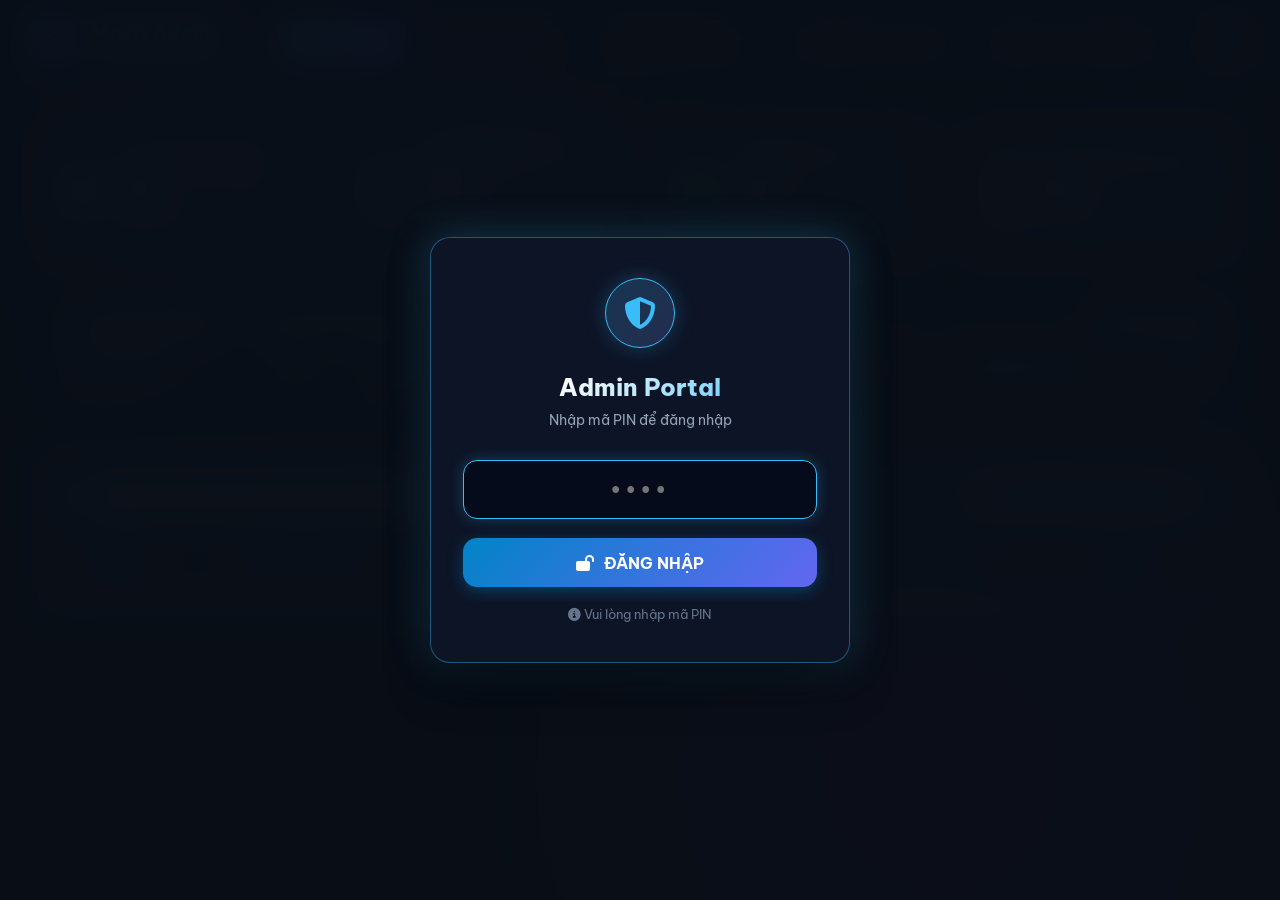
<file: admin.html>
<!DOCTYPE html>
<html lang="vi">

<head>
  <meta charset="UTF-8">
  <meta name="viewport" content="width=device-width, initial-scale=1.0, maximum-scale=5.0, viewport-fit=cover">
  <meta name="format-detection" content="telephone=no">
  <meta name="mobile-web-app-capable" content="yes">
  <meta name="apple-mobile-web-app-capable" content="yes">
  <meta name="apple-mobile-web-app-status-bar-style" content="black-translucent">
  <meta name="apple-mobile-web-app-title" content="Mavis Admin">
  <meta name="theme-color" content="#090E17">
  <title>Mavis chúc bạn ngủ ngon - Bảng Điều Khiển Quản Trị Sáng Lập (Founder Portal)</title>
  <meta name="description"
    content="Trung tâm quản lý cơ sở dữ liệu người dùng, khảo sát 5 trụ cột y khoa và giám sát an toàn AI cho Founder Mavis chúc bạn ngủ ngon. Bạn ngủ ngon, Mavis hạnh phúc.">

  <!-- Google Fonts: Be Vietnam Pro -->
  <link rel="preconnect" href="https://fonts.googleapis.com">
  <link rel="preconnect" href="https://fonts.gstatic.com" crossorigin>
  <link
    href="https://fonts.googleapis.com/css2?family=Be+Vietnam+Pro:ital,wght@0,300;0,400;0,500;0,600;0,700;0,800;0,900;1,400;1,600&display=swap"
    rel="stylesheet">

  <!-- FontAwesome Icons -->
  <link rel="stylesheet" href="https://cdnjs.cloudflare.com/ajax/libs/font-awesome/6.5.1/css/all.min.css">

  <style>
    :root {
      --bg-primary: #090E17;
      --bg-surface: #0F172A;
      --bg-card: rgba(30, 41, 59, 0.7);
      --bg-card-hover: rgba(51, 65, 85, 0.8);
      --border-color: rgba(148, 163, 184, 0.15);
      --border-accent: rgba(56, 189, 248, 0.4);
      --text-main: #F8FAFC;
      --text-muted: #94A3B8;
      --text-dim: #64748B;
      --primary: #38BDF8;
      --primary-glow: rgba(56, 189, 248, 0.25);
      --accent: #818CF8;
      --emerald: #34D399;
      --emerald-glow: rgba(52, 211, 153, 0.2);
      --amber: #FBBF24;
      --rose: #F43F5E;
      --purple: #A855F7;
      --radius-sm: 8px;
      --radius-md: 14px;
      --radius-lg: 20px;
      --font-main: 'Be Vietnam Pro', -apple-system, BlinkMacSystemFont, 'Segoe UI', Roboto, sans-serif;
      --safe-top: env(safe-area-inset-top, 0px);
      --safe-bottom: env(safe-area-inset-bottom, 0px);
      --safe-left: env(safe-area-inset-left, 0px);
      --safe-right: env(safe-area-inset-right, 0px);
    }

    html {
      -webkit-tap-highlight-color: transparent;
      -webkit-text-size-adjust: 100%;
      scroll-behavior: smooth;
    }

    * {
      box-sizing: border-box;
      margin: 0;
      padding: 0;
      font-family: var(--font-main);
    }

    body {
      background-color: var(--bg-primary);
      color: var(--text-main);
      min-height: 100vh;
      min-height: 100dvh;
      display: flex;
      flex-direction: column;
      overflow-x: hidden;
      position: relative;
      padding-left: var(--safe-left);
      padding-right: var(--safe-right);
    }

    /* Ambient Glow Background */
    .ambient-glow {
      position: fixed;
      border-radius: 50%;
      filter: blur(140px);
      pointer-events: none;
      z-index: 0;
      opacity: 0.35;
    }

    .glow-1 {
      top: -100px;
      left: 10%;
      width: 450px;
      height: 450px;
      background: radial-gradient(circle, #38BDF8, #6366F1);
    }

    .glow-2 {
      bottom: -150px;
      right: 5%;
      width: 550px;
      height: 550px;
      background: radial-gradient(circle, #8B5CF6, #EC4899);
    }

    /* PIN Lock Screen */
    #pin-lock-overlay {
      position: fixed;
      top: 0;
      left: 0;
      right: 0;
      bottom: 0;
      background: rgba(9, 14, 23, 0.94);
      backdrop-filter: blur(20px);
      display: flex;
      align-items: center;
      justify-content: center;
      z-index: 99999;
      padding: 1.5rem;
    }

    .pin-card {
      background: rgba(15, 23, 42, 0.85);
      border: 1px solid var(--border-accent);
      border-radius: var(--radius-lg);
      padding: 2.5rem 2rem;
      max-width: 420px;
      width: 100%;
      text-align: center;
      box-shadow: 0 25px 50px -12px rgba(0, 0, 0, 0.7), 0 0 40px var(--primary-glow);
      position: relative;
    }

    .pin-icon-wrap {
      width: 70px;
      height: 70px;
      border-radius: 50%;
      background: linear-gradient(135deg, rgba(56, 189, 248, 0.2), rgba(129, 140, 248, 0.2));
      border: 1px solid var(--primary);
      display: flex;
      align-items: center;
      justify-content: center;
      font-size: 2rem;
      color: var(--primary);
      margin: 0 auto 1.5rem auto;
      box-shadow: 0 0 20px var(--primary-glow);
    }

    .pin-title {
      font-size: 1.5rem;
      font-weight: 800;
      margin-bottom: 0.5rem;
      background: linear-gradient(135deg, #F8FAFC 30%, #38BDF8 100%);
      -webkit-background-clip: text;
      -webkit-text-fill-color: transparent;
    }

    .pin-desc {
      color: var(--text-muted);
      font-size: 0.9rem;
      line-height: 1.5;
      margin-bottom: 1.8rem;
    }

    .pin-input {
      width: 100%;
      padding: 1rem;
      font-size: 1.25rem;
      font-weight: 700;
      letter-spacing: 4px;
      text-align: center;
      background: rgba(2, 6, 23, 0.6);
      border: 1.5px solid var(--border-color);
      border-radius: var(--radius-md);
      color: var(--primary);
      outline: none;
      transition: all 0.25s ease;
      margin-bottom: 1.2rem;
    }

    .pin-input:focus {
      border-color: var(--primary);
      box-shadow: 0 0 15px var(--primary-glow);
    }

    .btn-unlock {
      width: 100%;
      padding: 0.9rem 1.5rem;
      font-size: 1rem;
      font-weight: 700;
      border: none;
      border-radius: var(--radius-md);
      background: linear-gradient(135deg, #0284C7, #6366F1);
      color: #fff;
      cursor: pointer;
      display: flex;
      align-items: center;
      justify-content: center;
      gap: 0.6rem;
      transition: all 0.25s ease;
      box-shadow: 0 4px 15px rgba(2, 132, 199, 0.4);
    }

    .btn-unlock:hover {
      transform: translateY(-2px);
      box-shadow: 0 8px 25px rgba(2, 132, 199, 0.6);
    }

    .pin-hint {
      margin-top: 1.2rem;
      font-size: 0.8rem;
      color: var(--text-dim);
    }

    /* Main Dashboard Layout */
    .dashboard-layout {
      position: relative;
      z-index: 1;
      display: flex;
      flex-direction: column;
      min-height: 100vh;
    }

    /* Navigation Bar */
    .admin-navbar {
      background: rgba(15, 23, 42, 0.8);
      backdrop-filter: blur(16px);
      border-bottom: 1px solid var(--border-color);
      padding: 1rem 2rem;
      display: flex;
      align-items: center;
      justify-content: space-between;
      gap: 1.5rem;
      position: sticky;
      top: 0;
      z-index: 1000;
    }

    .brand-section {
      display: flex;
      align-items: center;
      gap: 1rem;
    }

    .brand-logo-icon {
      width: 44px;
      height: 44px;
      border-radius: 12px;
      background: linear-gradient(135deg, #0284C7, #4F46E5);
      display: flex;
      align-items: center;
      justify-content: center;
      color: #fff;
      font-size: 1.3rem;
      box-shadow: 0 0 20px rgba(2, 132, 199, 0.4);
    }

    .brand-titles h1 {
      font-size: 1.2rem;
      font-weight: 800;
      display: flex;
      align-items: center;
      gap: 0.6rem;
    }

    .founder-badge {
      font-size: 0.72rem;
      padding: 0.2rem 0.55rem;
      border-radius: 6px;
      background: rgba(245, 158, 11, 0.15);
      border: 1px solid rgba(245, 158, 11, 0.4);
      color: #FBBF24;
      font-weight: 700;
      letter-spacing: 0.5px;
      text-transform: uppercase;
    }

    .brand-sub {
      font-size: 0.8rem;
      color: var(--text-muted);
    }

    .nav-center-tabs {
      display: flex;
      align-items: center;
      gap: 0.5rem;
      background: rgba(2, 6, 23, 0.5);
      padding: 0.35rem;
      border-radius: var(--radius-md);
      border: 1px solid var(--border-color);
    }

    .tab-nav-btn {
      padding: 0.6rem 1.1rem;
      font-size: 0.88rem;
      font-weight: 600;
      border: none;
      border-radius: var(--radius-sm);
      background: transparent;
      color: var(--text-muted);
      cursor: pointer;
      display: flex;
      align-items: center;
      gap: 0.5rem;
      transition: all 0.2s ease;
    }

    .tab-nav-btn:hover {
      color: var(--text-main);
      background: rgba(255, 255, 255, 0.05);
    }

    .tab-nav-btn.active {
      color: #fff;
      background: linear-gradient(135deg, #0284C7, #4F46E5);
      box-shadow: 0 2px 10px rgba(2, 132, 199, 0.3);
    }

    .nav-right-actions {
      display: flex;
      align-items: center;
      gap: 0.8rem;
    }

    .sync-status-indicator {
      display: flex;
      align-items: center;
      gap: 0.5rem;
      padding: 0.45rem 0.85rem;
      background: rgba(52, 211, 153, 0.1);
      border: 1px solid rgba(52, 211, 153, 0.3);
      border-radius: 20px;
      font-size: 0.78rem;
      font-weight: 600;
      color: #34D399;
    }

    .status-dot-pulse {
      width: 8px;
      height: 8px;
      border-radius: 50%;
      background: #34D399;
      box-shadow: 0 0 8px #34D399;
      animation: pulse-dot 2s infinite;
    }

    @keyframes pulse-dot {

      0%,
      100% {
        opacity: 1;
        transform: scale(1);
      }

      50% {
        opacity: 0.4;
        transform: scale(0.8);
      }
    }

    /* REALTIME NOTIFICATIONS & TOAST ALERTS */
    .realtime-toast-container {
      position: fixed;
      top: 1.25rem;
      right: 1.5rem;
      z-index: 99999;
      display: flex;
      flex-direction: column;
      gap: 0.75rem;
      pointer-events: none;
    }

    .realtime-toast {
      pointer-events: auto;
      display: flex;
      align-items: flex-start;
      gap: 0.85rem;
      padding: 0.85rem 1.15rem;
      background: rgba(15, 23, 42, 0.95);
      border: 1px solid rgba(56, 189, 248, 0.4);
      box-shadow: 0 12px 35px rgba(0, 0, 0, 0.6), 0 0 20px rgba(56, 189, 248, 0.25);
      backdrop-filter: blur(16px);
      border-radius: 12px;
      color: #fff;
      min-width: 320px;
      max-width: 420px;
      animation: slideInToast 0.35s cubic-bezier(0.16, 1, 0.3, 1);
      transition: all 0.3s ease;
    }

    .realtime-toast.register {
      border-color: rgba(16, 185, 129, 0.5);
      box-shadow: 0 12px 35px rgba(0, 0, 0, 0.6), 0 0 25px rgba(16, 185, 129, 0.25);
    }

    .realtime-toast.login {
      border-color: rgba(56, 189, 248, 0.5);
      box-shadow: 0 12px 35px rgba(0, 0, 0, 0.6), 0 0 25px rgba(56, 189, 248, 0.25);
    }

    .toast-icon-circle {
      width: 38px;
      height: 38px;
      border-radius: 10px;
      display: flex;
      align-items: center;
      justify-content: center;
      font-size: 1.05rem;
      flex-shrink: 0;
    }

    .realtime-toast.register .toast-icon-circle {
      background: rgba(16, 185, 129, 0.2);
      color: #34D399;
      border: 1px solid rgba(16, 185, 129, 0.4);
    }

    .realtime-toast.login .toast-icon-circle {
      background: rgba(56, 189, 248, 0.2);
      color: #38BDF8;
      border: 1px solid rgba(56, 189, 248, 0.4);
    }

    @keyframes slideInToast {
      from {
        transform: translateX(110%) scale(0.92);
        opacity: 0;
      }

      to {
        transform: translateX(0) scale(1);
        opacity: 1;
      }
    }

    @keyframes rowHighlightGlow {
      0% {
        background: rgba(56, 189, 248, 0.38);
      }

      60% {
        background: rgba(56, 189, 248, 0.18);
      }

      100% {
        background: transparent;
      }
    }

    .row-realtime-flash {
      animation: rowHighlightGlow 3.5s ease-out;
    }

    .log-realtime-flash {
      border-left: 3px solid #38BDF8 !important;
      background: rgba(56, 189, 248, 0.12) !important;
      animation: rowHighlightGlow 4s ease-out;
    }

    .btn-action-ghost {
      padding: 0.55rem 0.95rem;
      font-size: 0.82rem;
      font-weight: 600;
      border-radius: var(--radius-sm);
      border: 1px solid var(--border-color);
      background: rgba(30, 41, 59, 0.5);
      color: var(--text-main);
      cursor: pointer;
      display: flex;
      align-items: center;
      gap: 0.5rem;
      transition: all 0.2s;
    }

    .btn-action-ghost:hover {
      background: rgba(51, 65, 85, 0.8);
      border-color: var(--primary);
    }

    .btn-link-app {
      background: rgba(56, 189, 248, 0.15);
      border-color: rgba(56, 189, 248, 0.4);
      color: var(--primary);
      text-decoration: none;
    }

    .btn-link-app:hover {
      background: rgba(56, 189, 248, 0.25);
    }

    /* Content Area */
    .admin-main {
      flex: 1;
      padding: 2rem;
      max-width: 1440px;
      width: 100%;
      margin: 0 auto;
    }

    .tab-pane {
      display: none;
      animation: fadeIn 0.3s ease;
    }

    .tab-pane.active {
      display: block;
    }

    @keyframes fadeIn {
      from {
        opacity: 0;
        transform: translateY(6px);
      }

      to {
        opacity: 1;
        transform: translateY(0);
      }
    }

    /* Top Stats Grid */
    .kpi-grid {
      display: grid;
      grid-template-columns: repeat(auto-fit, minmax(230px, 1fr));
      gap: 1.25rem;
      margin-bottom: 2rem;
    }

    .kpi-card {
      background: var(--bg-card);
      backdrop-filter: blur(12px);
      border: 1px solid var(--border-color);
      border-radius: var(--radius-md);
      padding: 1.4rem;
      display: flex;
      align-items: center;
      gap: 1.2rem;
      transition: all 0.25s ease;
      position: relative;
      overflow: hidden;
    }

    .kpi-card:hover {
      border-color: var(--border-accent);
      transform: translateY(-3px);
      box-shadow: 0 10px 25px -5px rgba(0, 0, 0, 0.4);
    }

    .kpi-icon {
      width: 52px;
      height: 52px;
      border-radius: 12px;
      display: flex;
      align-items: center;
      justify-content: center;
      font-size: 1.5rem;
      flex-shrink: 0;
    }

    .kpi-icon.sky {
      background: rgba(56, 189, 248, 0.15);
      color: #38BDF8;
    }

    .kpi-icon.indigo {
      background: rgba(129, 140, 248, 0.15);
      color: #818CF8;
    }

    .kpi-icon.emerald {
      background: rgba(52, 211, 153, 0.15);
      color: #34D399;
    }

    .kpi-icon.amber {
      background: rgba(245, 158, 11, 0.15);
      color: #FBBF24;
    }

    .kpi-icon.rose {
      background: rgba(244, 63, 94, 0.15);
      color: #F43F5E;
    }

    .kpi-info h3 {
      font-size: 0.8rem;
      font-weight: 600;
      color: var(--text-muted);
      text-transform: uppercase;
      letter-spacing: 0.5px;
      margin-bottom: 0.35rem;
    }

    .kpi-number {
      font-size: 1.8rem;
      font-weight: 800;
      color: #fff;
      line-height: 1.1;
    }

    .kpi-sub {
      font-size: 0.75rem;
      color: var(--text-dim);
      margin-top: 0.3rem;
    }

    /* Section Cards */
    .section-box {
      background: var(--bg-card);
      backdrop-filter: blur(12px);
      border: 1px solid var(--border-color);
      border-radius: var(--radius-lg);
      padding: 1.75rem;
      margin-bottom: 2rem;
    }

    .section-header {
      display: flex;
      align-items: center;
      justify-content: space-between;
      margin-bottom: 1.5rem;
      flex-wrap: wrap;
      gap: 1rem;
    }

    .section-title {
      font-size: 1.25rem;
      font-weight: 700;
      display: flex;
      align-items: center;
      gap: 0.6rem;
    }

    .section-title i {
      color: var(--primary);
    }

    .section-actions {
      display: flex;
      align-items: center;
      gap: 0.75rem;
      flex-wrap: wrap;
    }

    /* Search and Filter Bar */
    .search-input-wrap {
      position: relative;
      min-width: 260px;
    }

    .search-input-wrap i {
      position: absolute;
      left: 1rem;
      top: 50%;
      transform: translateY(-50%);
      color: var(--text-dim);
      font-size: 0.85rem;
    }

    .search-input {
      width: 100%;
      padding: 0.6rem 1rem 0.6rem 2.5rem;
      background: rgba(2, 6, 23, 0.5);
      border: 1px solid var(--border-color);
      border-radius: var(--radius-sm);
      color: var(--text-main);
      font-size: 0.85rem;
      outline: none;
    }

    .search-input:focus {
      border-color: var(--primary);
    }

    /* Data Table */
    .table-responsive {
      overflow-x: auto;
      border-radius: var(--radius-sm);
      border: 1px solid var(--border-color);
    }

    .data-table {
      width: 100%;
      border-collapse: collapse;
      text-align: left;
      font-size: 0.88rem;
    }

    .data-table th {
      background: rgba(2, 6, 23, 0.6);
      padding: 0.9rem 1.1rem;
      font-weight: 700;
      color: var(--text-muted);
      border-bottom: 1px solid var(--border-color);
      white-space: nowrap;
    }

    .data-table td {
      padding: 1rem 1.1rem;
      border-bottom: 1px solid rgba(148, 163, 184, 0.08);
      vertical-align: middle;
    }

    .data-table tr:hover td {
      background: rgba(51, 65, 85, 0.3);
    }

    .user-cell {
      display: flex;
      align-items: center;
      gap: 0.85rem;
    }

    .user-avatar-mini {
      width: 40px;
      height: 40px;
      border-radius: 50%;
      background: linear-gradient(135deg, #0284C7, #6366F1);
      display: flex;
      align-items: center;
      justify-content: center;
      font-size: 1.2rem;
      flex-shrink: 0;
    }

    .user-name-text {
      font-weight: 700;
      color: #fff;
      display: block;
    }

    .user-sub-text {
      font-size: 0.78rem;
      color: var(--text-muted);
    }

    .badge-tag {
      display: inline-flex;
      align-items: center;
      gap: 0.35rem;
      padding: 0.25rem 0.6rem;
      border-radius: 6px;
      font-size: 0.75rem;
      font-weight: 600;
      white-space: nowrap;
    }

    .badge-sky {
      background: rgba(56, 189, 248, 0.15);
      color: #38BDF8;
    }

    .badge-emerald {
      background: rgba(52, 211, 153, 0.15);
      color: #34D399;
    }

    .badge-amber {
      background: rgba(245, 158, 11, 0.15);
      color: #FBBF24;
    }

    .badge-rose {
      background: rgba(244, 63, 94, 0.15);
      color: #F43F5E;
    }

    .badge-purple {
      background: rgba(168, 85, 247, 0.15);
      color: #C084FC;
    }

    /* Action buttons in table */
    .row-actions {
      display: flex;
      align-items: center;
      gap: 0.5rem;
    }

    .btn-row-action {
      width: 32px;
      height: 32px;
      border-radius: 6px;
      border: 1px solid var(--border-color);
      background: rgba(30, 41, 59, 0.6);
      color: var(--text-muted);
      cursor: pointer;
      display: flex;
      align-items: center;
      justify-content: center;
      font-size: 0.82rem;
      transition: all 0.2s;
    }

    .btn-row-action:hover {
      background: rgba(51, 65, 85, 0.9);
      color: #fff;
      border-color: var(--primary);
    }

    .btn-row-action.delete:hover {
      background: rgba(244, 63, 94, 0.2);
      border-color: var(--rose);
      color: var(--rose);
    }

    /* Diagnosis & Survey Custom Answers Card */
    .custom-answer-badge {
      background: rgba(245, 158, 11, 0.12);
      border: 1px solid rgba(245, 158, 11, 0.35);
      border-radius: 6px;
      padding: 0.4rem 0.65rem;
      font-size: 0.8rem;
      color: #FDE047;
      display: inline-block;
      margin: 0.2rem 0;
    }

    .diag-item-card {
      background: rgba(15, 23, 42, 0.5);
      border: 1px solid var(--border-color);
      border-radius: var(--radius-md);
      padding: 1.25rem;
      margin-bottom: 1rem;
      display: flex;
      flex-direction: column;
      gap: 0.8rem;
      transition: all 0.2s;
    }

    .diag-item-card:hover {
      border-color: var(--border-accent);
      background: rgba(30, 41, 59, 0.4);
    }

    .diag-card-top {
      display: flex;
      align-items: center;
      justify-content: space-between;
      flex-wrap: wrap;
      gap: 0.8rem;
    }

    .diag-score-circle {
      display: flex;
      align-items: center;
      gap: 0.6rem;
    }

    .score-circle {
      width: 44px;
      height: 44px;
      border-radius: 50%;
      display: flex;
      align-items: center;
      justify-content: center;
      font-weight: 800;
      font-size: 1rem;
    }

    .score-high {
      background: rgba(52, 211, 153, 0.2);
      color: #34D399;
      border: 2px solid #34D399;
    }

    .score-mid {
      background: rgba(245, 158, 11, 0.2);
      color: #FBBF24;
      border: 2px solid #FBBF24;
    }

    .score-low {
      background: rgba(244, 63, 94, 0.2);
      color: #F43F5E;
      border: 2px solid #F43F5E;
    }

    .pillars-pill-row {
      display: flex;
      align-items: center;
      gap: 0.5rem;
      flex-wrap: wrap;
      font-size: 0.8rem;
    }

    .pillar-tag {
      background: rgba(2, 6, 23, 0.6);
      padding: 0.3rem 0.6rem;
      border-radius: 6px;
      border: 1px solid var(--border-color);
    }

    /* Modal Styles */
    .admin-modal-overlay {
      position: fixed;
      top: 0;
      left: 0;
      right: 0;
      bottom: 0;
      background: rgba(2, 6, 23, 0.85);
      backdrop-filter: blur(12px);
      display: none;
      align-items: center;
      justify-content: center;
      z-index: 10000;
      padding: 1.5rem;
    }

    .admin-modal-overlay.active {
      display: flex;
    }

    .admin-modal-content {
      background: var(--bg-surface);
      border: 1px solid var(--border-accent);
      border-radius: var(--radius-lg);
      padding: 2rem;
      max-width: 650px;
      width: 100%;
      max-height: 90vh;
      overflow-y: auto;
      box-shadow: 0 25px 50px -12px rgba(0, 0, 0, 0.7);
    }

    .modal-header {
      display: flex;
      align-items: center;
      justify-content: space-between;
      margin-bottom: 1.5rem;
      border-bottom: 1px solid var(--border-color);
      padding-bottom: 1rem;
    }

    .modal-title {
      font-size: 1.25rem;
      font-weight: 700;
      color: #fff;
    }

    .btn-close-modal {
      background: transparent;
      border: none;
      color: var(--text-muted);
      font-size: 1.25rem;
      cursor: pointer;
    }

    .btn-close-modal:hover {
      color: #fff;
    }

    .form-group {
      margin-bottom: 1.2rem;
    }

    .form-label {
      display: block;
      font-size: 0.82rem;
      font-weight: 600;
      color: var(--text-muted);
      margin-bottom: 0.4rem;
    }

    .form-input,
    .form-select,
    .form-textarea {
      width: 100%;
      padding: 0.75rem 1rem;
      background: rgba(2, 6, 23, 0.6);
      border: 1px solid var(--border-color);
      border-radius: var(--radius-sm);
      color: #fff;
      font-size: 0.9rem;
      outline: none;
    }

    .form-input:focus,
    .form-select:focus,
    .form-textarea:focus {
      border-color: var(--primary);
    }

    .form-row-2 {
      display: grid;
      grid-template-columns: 1fr 1fr;
      gap: 1rem;
    }

    .modal-footer {
      display: flex;
      align-items: center;
      justify-content: flex-end;
      gap: 0.8rem;
      margin-top: 1.8rem;
      border-top: 1px solid var(--border-color);
      padding-top: 1.2rem;
    }

    .btn-submit-modal {
      padding: 0.75rem 1.4rem;
      background: linear-gradient(135deg, #0284C7, #4F46E5);
      border: none;
      border-radius: var(--radius-sm);
      color: #fff;
      font-weight: 700;
      cursor: pointer;
      display: flex;
      align-items: center;
      gap: 0.5rem;
    }

    .btn-cancel-modal {
      padding: 0.75rem 1.2rem;
      background: rgba(30, 41, 59, 0.6);
      border: 1px solid var(--border-color);
      border-radius: var(--radius-sm);
      color: var(--text-muted);
      cursor: pointer;
    }

    /* Guardrail Highlight in Logs */
    .log-item {
      display: flex;
      align-items: flex-start;
      gap: 1rem;
      padding: 1rem;
      border-bottom: 1px solid rgba(148, 163, 184, 0.08);
      font-size: 0.85rem;
    }

    .log-item.guardrail-alert {
      background: rgba(244, 63, 94, 0.08);
      border-left: 3px solid var(--rose);
      border-radius: 0 var(--radius-sm) var(--radius-sm) 0;
    }

    .log-icon-circle {
      width: 36px;
      height: 36px;
      border-radius: 8px;
      display: flex;
      align-items: center;
      justify-content: center;
      font-size: 1rem;
      flex-shrink: 0;
    }



    /* Compact System Health Bar */
    .system-health-bar {
      background: rgba(15, 23, 42, 0.7);
      border: 1px solid var(--border-color);
      border-radius: var(--radius-md);
      padding: 0.75rem 1.15rem;
      margin-bottom: 1.75rem;
      display: flex;
      flex-direction: column;
      gap: 0.65rem;
      backdrop-filter: blur(12px);
      box-shadow: 0 4px 15px -3px rgba(0, 0, 0, 0.25);
    }

    .health-bar-top {
      display: flex;
      align-items: center;
      justify-content: space-between;
      gap: 1rem;
      flex-wrap: wrap;
    }

    .health-top-left {
      display: flex;
      align-items: center;
      gap: 0.75rem;
      flex-wrap: wrap;
    }

    .health-bar-title {
      font-size: 0.88rem;
      font-weight: 700;
      color: #fff;
      display: flex;
      align-items: center;
      gap: 0.45rem;
      white-space: nowrap;
    }

    .system-status-indicator {
      display: inline-flex;
      align-items: center;
      gap: 0.45rem;
      padding: 0.2rem 0.65rem;
      border-radius: 9999px;
      font-size: 0.75rem;
      font-weight: 600;
      background: rgba(16, 185, 129, 0.12);
      border: 1px solid rgba(16, 185, 129, 0.3);
      color: #34D399;
      white-space: nowrap;
      transition: all 0.25s ease;
    }

    .system-status-indicator.degraded {
      background: rgba(245, 158, 11, 0.12);
      border-color: rgba(245, 158, 11, 0.3);
      color: #FBBF24;
    }

    .system-status-indicator.down {
      background: rgba(244, 63, 94, 0.12);
      border-color: rgba(244, 63, 94, 0.3);
      color: #F43F5E;
    }

    .pulse-dot {
      width: 7px;
      height: 7px;
      border-radius: 50%;
      background: #10B981;
      box-shadow: 0 0 0 0 rgba(16, 185, 129, 0.7);
      animation: pulseGreen 2s infinite;
      display: inline-block;
    }

    .system-status-indicator.degraded .pulse-dot {
      background: #F59E0B;
      box-shadow: 0 0 0 0 rgba(245, 158, 11, 0.7);
      animation: pulseAmber 2s infinite;
    }

    .system-status-indicator.down .pulse-dot {
      background: #F43F5E;
      box-shadow: 0 0 0 0 rgba(244, 63, 94, 0.7);
      animation: pulseRed 2s infinite;
    }

    @keyframes pulseGreen {
      0% {
        transform: scale(0.95);
        box-shadow: 0 0 0 0 rgba(16, 185, 129, 0.7);
      }

      70% {
        transform: scale(1);
        box-shadow: 0 0 0 6px rgba(16, 185, 129, 0);
      }

      100% {
        transform: scale(0.95);
        box-shadow: 0 0 0 0 rgba(16, 185, 129, 0);
      }
    }

    @keyframes pulseAmber {
      0% {
        transform: scale(0.95);
        box-shadow: 0 0 0 0 rgba(245, 158, 11, 0.7);
      }

      70% {
        transform: scale(1);
        box-shadow: 0 0 0 6px rgba(245, 158, 11, 0);
      }

      100% {
        transform: scale(0.95);
        box-shadow: 0 0 0 0 rgba(245, 158, 11, 0);
      }
    }

    @keyframes pulseRed {
      0% {
        transform: scale(0.95);
        box-shadow: 0 0 0 0 rgba(244, 63, 94, 0.7);
      }

      70% {
        transform: scale(1);
        box-shadow: 0 0 0 6px rgba(244, 63, 94, 0);
      }

      100% {
        transform: scale(0.95);
        box-shadow: 0 0 0 0 rgba(244, 63, 94, 0);
      }
    }

    /* Overall Speed Pill */
    .overall-speed-pill {
      display: inline-flex;
      align-items: center;
      gap: 0.45rem;
      background: rgba(245, 158, 11, 0.08);
      border: 1px solid rgba(245, 158, 11, 0.25);
      padding: 0.2rem 0.65rem;
      border-radius: 9999px;
      font-size: 0.75rem;
      color: #F8FAFC;
      white-space: nowrap;
    }

    .overall-speed-pill span {
      color: var(--text-muted);
    }

    .overall-speed-pill strong {
      color: #38BDF8;
      font-family: ui-monospace, SFMono-Regular, monospace;
    }

    .speed-quality-tag {
      font-size: 0.68rem;
      font-weight: 700;
      padding: 0.08rem 0.4rem;
      border-radius: 4px;
      letter-spacing: 0.3px;
    }

    .speed-quality-tag.fast {
      background: rgba(16, 185, 129, 0.2);
      color: #34D399;
    }

    .speed-quality-tag.good {
      background: rgba(56, 189, 248, 0.2);
      color: #38BDF8;
    }

    .speed-quality-tag.moderate {
      background: rgba(245, 158, 11, 0.2);
      color: #FBBF24;
    }

    .speed-quality-tag.slow {
      background: rgba(244, 63, 94, 0.2);
      color: #F43F5E;
    }

    /* 4-Column Detailed Speed Grid */
    .health-speed-grid {
      display: grid;
      grid-template-columns: repeat(auto-fit, minmax(220px, 1fr));
      gap: 0.65rem;
    }

    .health-perf-chip {
      background: rgba(2, 6, 23, 0.5);
      border: 1px solid rgba(148, 163, 184, 0.12);
      border-radius: var(--radius-sm);
      padding: 0.45rem 0.75rem;
      display: flex;
      flex-direction: column;
      gap: 0.25rem;
      transition: all 0.2s ease;
    }

    .health-perf-chip:hover {
      border-color: rgba(56, 189, 248, 0.3);
      background: rgba(15, 23, 42, 0.7);
    }

    .perf-chip-head {
      display: flex;
      align-items: center;
      justify-content: space-between;
      gap: 0.4rem;
      font-size: 0.78rem;
    }

    .chip-name {
      font-weight: 700;
      color: #F1F5F9;
      display: inline-flex;
      align-items: center;
      gap: 0.35rem;
    }

    .chip-status {
      display: inline-flex;
      align-items: center;
      gap: 0.3rem;
      font-size: 0.7rem;
      font-weight: 700;
      padding: 0.08rem 0.35rem;
      border-radius: 4px;
    }

    .chip-status.operational {
      background: rgba(16, 185, 129, 0.15);
      color: #34D399;
    }

    .chip-status.down {
      background: rgba(244, 63, 94, 0.15);
      color: #F43F5E;
    }

    .chip-meta {
      font-size: 0.72rem;
      color: var(--text-muted);
    }

    .chip-badge-guardrail {
      font-size: 0.66rem;
      font-weight: 600;
      background: rgba(244, 63, 94, 0.15);
      color: #F43F5E;
      padding: 0.08rem 0.35rem;
      border-radius: 4px;
      display: inline-flex;
      align-items: center;
      gap: 0.25rem;
    }

    .perf-chip-speed {
      display: flex;
      align-items: center;
      justify-content: space-between;
      font-size: 0.76rem;
      color: var(--text-muted);
      border-top: 1px solid rgba(148, 163, 184, 0.08);
      padding-top: 0.25rem;
      margin-top: 0.1rem;
    }

    .speed-metric-label {
      font-size: 0.73rem;
      color: var(--text-dim);
    }

    .speed-metric-val {
      font-family: ui-monospace, SFMono-Regular, monospace;
      font-size: 0.78rem;
      font-weight: 700;
    }

    .speed-metric-val.highlight-sky {
      color: #38BDF8;
    }

    .speed-metric-val.highlight-emerald {
      color: #34D399;
    }

    .speed-metric-val.highlight-purple {
      color: #C084FC;
    }

    .speed-metric-val.highlight-amber {
      color: #FBBF24;
    }

    .speed-subtext {
      color: var(--text-dim);
      font-size: 0.7rem;
    }

    .btn-health-refresh {
      display: inline-flex;
      align-items: center;
      gap: 0.4rem;
      padding: 0.32rem 0.75rem;
      border-radius: 6px;
      font-size: 0.78rem;
      font-weight: 600;
      background: rgba(30, 41, 59, 0.85);
      color: #E2E8F0;
      border: 1px solid var(--border-color);
      cursor: pointer;
      transition: all 0.2s;
    }

    .btn-health-refresh:hover {
      background: rgba(51, 65, 85, 0.95);
      color: #fff;
      border-color: var(--primary);
    }

    /* ======================================================== */
    /* COMPREHENSIVE RESPONSIVE ENGINE (iPhone, Android & Mobile) */
    /* ======================================================== */

    /* Touch & Tap Optimization */
    button, .tab-nav-btn, .btn-action-ghost, .btn-submit-modal, .btn-cancel-modal,
    .btn-unlock, .btn-row-action, .btn-health-refresh {
      touch-action: manipulation;
      user-select: none;
      -webkit-user-select: none;
    }

    button:active, .tab-nav-btn:active, .btn-action-ghost:active,
    .btn-submit-modal:active, .btn-unlock:active {
      transform: scale(0.97);
    }

    .table-scroll-hint {
      display: none;
    }

    .backup-cards-grid {
      display: grid;
      grid-template-columns: repeat(auto-fit, minmax(320px, 1fr));
      gap: 1.5rem;
    }

    .backup-card-box {
      background: rgba(2, 6, 23, 0.4);
      padding: 1.5rem;
      border-radius: var(--radius-md);
      border: 1px solid var(--border-color);
      display: flex;
      flex-direction: column;
      justify-content: space-between;
    }

    /* Tablet & Medium Screens (<= 992px) */
    @media (max-width: 992px) {
      .admin-navbar {
        padding: 0.85rem 1.25rem;
        gap: 1rem;
      }

      .admin-main {
        padding: 1.25rem;
      }

      .kpi-grid {
        grid-template-columns: repeat(2, 1fr);
        gap: 1rem;
      }
    }

    /* Mobile Phones & Compact Screens (<= 768px) */
    @media (max-width: 768px) {
      /* Safe-area awareness & layout */
      .dashboard-layout {
        min-height: 100dvh;
      }

      .admin-main {
        padding: 0.75rem;
        padding-bottom: max(2rem, var(--safe-bottom));
      }

      /* Native-like Mobile App Header */
      .admin-navbar {
        display: grid;
        grid-template-columns: 1fr auto;
        grid-template-rows: auto auto;
        gap: 0.65rem 0.5rem;
        padding: 0.65rem 0.85rem;
        padding-top: max(0.65rem, var(--safe-top));
        border-bottom: 1px solid var(--border-color);
        background: rgba(15, 23, 42, 0.94);
      }

      .brand-section {
        grid-column: 1 / 2;
        grid-row: 1 / 2;
        gap: 0.65rem;
        min-width: 0;
      }

      .brand-logo-icon {
        width: 36px;
        height: 36px;
        font-size: 1.1rem;
        border-radius: 10px;
        flex-shrink: 0;
      }

      .brand-titles h1 {
        font-size: 1.05rem;
        white-space: nowrap;
        overflow: hidden;
        text-overflow: ellipsis;
      }

      .brand-sub {
        font-size: 0.72rem;
        white-space: nowrap;
        overflow: hidden;
        text-overflow: ellipsis;
      }

      .nav-right-actions {
        grid-column: 2 / 3;
        grid-row: 1 / 2;
        align-self: center;
        justify-self: end;
      }

      .btn-action-ghost {
        padding: 0.45rem 0.75rem;
        min-height: 36px;
      }

      /* Horizontal Scrollable Category Pills Bar */
      .nav-center-tabs {
        grid-column: 1 / 3;
        grid-row: 2 / 3;
        display: flex;
        align-items: center;
        gap: 0.35rem;
        overflow-x: auto;
        white-space: nowrap;
        padding: 0.3rem 0.35rem;
        border-radius: 12px;
        background: rgba(2, 6, 23, 0.65);
        border: 1px solid var(--border-color);
        -webkit-overflow-scrolling: touch;
        scrollbar-width: none;
        -ms-overflow-style: none;
      }

      .nav-center-tabs::-webkit-scrollbar {
        display: none;
      }

      .tab-nav-btn {
        flex-shrink: 0;
        padding: 0.5rem 0.85rem;
        font-size: 0.82rem;
        min-height: 38px;
        border-radius: 8px;
      }

      /* KPI Cards - 2x2 Grid (Apple Health / Dashboard Widget Style) */
      .kpi-grid {
        grid-template-columns: repeat(2, 1fr);
        gap: 0.65rem;
        margin-bottom: 1.25rem;
      }

      .kpi-card {
        padding: 0.85rem;
        gap: 0.65rem;
        border-radius: var(--radius-md);
      }

      .kpi-icon {
        width: 38px;
        height: 38px;
        font-size: 1.15rem;
        border-radius: 10px;
        flex-shrink: 0;
      }

      .kpi-info h3 {
        font-size: 0.68rem;
        letter-spacing: 0.2px;
        margin-bottom: 0.2rem;
        line-height: 1.25;
      }

      .kpi-number {
        font-size: 1.35rem;
        font-weight: 800;
      }

      .kpi-sub {
        display: none; /* Hide subtitle for compact mobile dashboard */
      }

      /* System Health Bar */
      .system-health-bar {
        padding: 0.85rem;
        margin-bottom: 1.25rem;
        gap: 0.75rem;
        border-radius: var(--radius-md);
      }

      .health-bar-top {
        flex-direction: column;
        align-items: stretch;
        gap: 0.65rem;
      }

      .health-top-left {
        flex-direction: column;
        align-items: stretch;
        gap: 0.5rem;
        width: 100%;
      }

      .health-bar-title {
        font-size: 0.85rem;
      }

      .overall-speed-pill {
        width: 100%;
        justify-content: space-between;
        font-size: 0.72rem;
        padding: 0.35rem 0.65rem;
      }

      .btn-health-refresh {
        width: 100%;
        justify-content: center;
        padding: 0.6rem 1rem;
        min-height: 42px;
        font-size: 0.82rem;
      }

      .health-speed-grid {
        grid-template-columns: repeat(2, 1fr);
        gap: 0.5rem;
      }

      .health-perf-chip {
        padding: 0.45rem 0.6rem;
      }

      .chip-name {
        font-size: 0.72rem;
      }

      .chip-status, .chip-meta, .chip-badge-guardrail {
        font-size: 0.65rem;
      }

      .speed-metric-val {
        font-size: 0.75rem;
      }

      /* Section Box & Headers */
      .section-box {
        padding: 1rem 0.85rem;
        border-radius: var(--radius-md);
        margin-bottom: 1.25rem;
      }

      .section-header {
        flex-direction: column;
        align-items: stretch;
        gap: 0.75rem;
        margin-bottom: 1rem;
      }

      .section-title {
        font-size: 1.05rem;
      }

      .section-actions {
        width: 100%;
        flex-direction: column;
        align-items: stretch;
      }

      .section-actions .btn-submit-modal,
      .section-actions .btn-action-ghost,
      .section-actions .form-select {
        width: 100%;
        justify-content: center;
        min-height: 42px;
      }

      .search-input-wrap {
        min-width: 0;
        width: 100%;
      }

      /* Prevent iOS Safari auto-zoom on inputs */
      .search-input,
      .form-input,
      .form-select,
      .form-textarea {
        font-size: 16px !important;
        padding: 0.7rem 0.85rem;
      }

      .search-input {
        padding-left: 2.3rem !important;
      }

      /* Table Scroll Hints */
      .table-scroll-hint {
        display: flex;
        align-items: center;
        gap: 0.4rem;
        font-size: 0.72rem;
        color: var(--primary);
        background: rgba(56, 189, 248, 0.08);
        border: 1px dashed rgba(56, 189, 248, 0.25);
        border-radius: 6px;
        padding: 0.35rem 0.65rem;
        margin-bottom: 0.5rem;
      }

      /* Data Tables on Mobile */
      .table-responsive {
        border-radius: var(--radius-sm);
        -webkit-overflow-scrolling: touch;
      }

      .data-table th {
        padding: 0.65rem 0.75rem;
        font-size: 0.78rem;
      }

      .data-table td {
        padding: 0.75rem 0.75rem;
        font-size: 0.8rem;
      }

      .user-avatar-mini {
        width: 34px;
        height: 34px;
        font-size: 1rem;
      }

      .user-name-text {
        font-size: 0.85rem;
      }

      .user-sub-text {
        font-size: 0.7rem;
      }

      .badge-tag {
        font-size: 0.7rem;
        padding: 0.2rem 0.45rem;
      }

      .row-actions {
        gap: 0.4rem;
      }

      .btn-row-action {
        width: 38px;
        height: 38px;
        font-size: 0.9rem;
      }

      /* Diagnosis Cards */
      .diag-item-card {
        padding: 0.85rem;
        gap: 0.65rem;
      }

      .diag-card-top {
        flex-direction: column;
        align-items: flex-start;
        gap: 0.65rem;
      }

      .diag-score-circle {
        width: 100%;
      }

      .score-circle {
        width: 40px;
        height: 40px;
        font-size: 0.88rem;
      }

      .pillars-pill-row {
        width: 100%;
        gap: 0.35rem;
      }

      .pillar-tag {
        font-size: 0.72rem;
        padding: 0.25rem 0.45rem;
      }

      .custom-answer-badge {
        font-size: 0.75rem;
        padding: 0.3rem 0.5rem;
        word-break: break-word;
      }

      /* Realtime Log Stream */
      .log-item {
        padding: 0.75rem 0.5rem;
        gap: 0.65rem;
      }

      .log-icon-circle {
        width: 32px;
        height: 32px;
        font-size: 0.85rem;
      }

      .log-item strong {
        font-size: 0.82rem !important;
      }

      .log-item p {
        font-size: 0.78rem !important;
      }

      .log-user-meta-tags {
        gap: 0.3rem !important;
        font-size: 0.68rem !important;
      }

      .log-user-meta-tags span {
        padding: 2px 6px !important;
      }

      /* Backup Cards */
      .backup-cards-grid {
        grid-template-columns: 1fr;
        gap: 1rem;
      }

      .backup-card-box {
        padding: 1.15rem;
      }

      .backup-card-box button {
        width: 100%;
        justify-content: center;
        min-height: 44px;
      }

      /* Bottom-sheet User Modal on Mobile */
      .admin-modal-overlay {
        padding: 0.75rem;
        align-items: flex-end;
      }

      .admin-modal-content {
        padding: 1.25rem 1rem;
        max-height: 88dvh;
        border-radius: 20px 20px 12px 12px;
        width: 100%;
      }

      .modal-header {
        margin-bottom: 1rem;
        padding-bottom: 0.75rem;
      }

      .modal-title {
        font-size: 1.1rem;
      }

      .form-row-2 {
        grid-template-columns: 1fr;
        gap: 0.8rem;
      }

      .form-group {
        margin-bottom: 0.9rem;
      }

      .modal-footer {
        flex-direction: column-reverse;
        gap: 0.65rem;
        margin-top: 1.2rem;
        padding-top: 0.9rem;
      }

      .modal-footer button {
        width: 100%;
        justify-content: center;
        min-height: 44px;
      }

      /* Realtime Toast Notifications (iOS / Android banner style) */
      .realtime-toast-container {
        top: auto;
        bottom: max(1rem, var(--safe-bottom));
        left: 0.75rem;
        right: 0.75rem;
        width: auto;
        pointer-events: none;
      }

      .realtime-toast {
        min-width: unset;
        max-width: 100%;
        width: 100%;
        padding: 0.75rem 0.9rem;
        border-radius: 12px;
        animation: slideUpToast 0.35s cubic-bezier(0.16, 1, 0.3, 1);
      }

      @keyframes slideUpToast {
        from {
          transform: translateY(100%) scale(0.95);
          opacity: 0;
        }
        to {
          transform: translateY(0) scale(1);
          opacity: 1;
        }
      }
    }

    /* Small Phones (iPhone SE, Galaxy S compact, <= 480px) */
    @media (max-width: 480px) {
      .health-speed-grid {
        grid-template-columns: 1fr;
      }

      .pin-card {
        padding: 1.75rem 1.25rem;
        border-radius: var(--radius-md);
      }

      .pin-icon-wrap {
        width: 58px;
        height: 58px;
        font-size: 1.6rem;
        margin-bottom: 1rem;
      }

      .pin-title {
        font-size: 1.3rem;
      }

      .pin-desc {
        font-size: 0.82rem;
        margin-bottom: 1.25rem;
      }

      .pin-input {
        font-size: 1.35rem;
        padding: 0.85rem;
        letter-spacing: 6px;
        min-height: 48px;
      }

      .btn-unlock {
        min-height: 48px;
        font-size: 0.95rem;
      }
    }

    /* Extra Narrow Phones (<= 360px) */
    @media (max-width: 360px) {
      .kpi-grid {
        grid-template-columns: 1fr;
      }
    }
  </style>
</head>

<body>
  <!-- Ambient background lighting -->
  <div class="ambient-glow glow-1"></div>
  <div class="ambient-glow glow-2"></div>

  <!-- PIN LOCK OVERLAY (Security Check for Founder) -->
  <div id="pin-lock-overlay">
    <div class="pin-card">
      <div class="pin-icon-wrap">
        <i class="fa-solid fa-shield-halved"></i>
      </div>
      <h2 class="pin-title">Admin Portal</h2>
      <p class="pin-desc">
        Nhập mã PIN để đăng nhập
      </p>
      <form id="pin-login-form">
        <input type="password" id="admin-pin-input" class="pin-input" placeholder="••••" maxlength="8" autofocus
          autocomplete="off" inputmode="numeric" pattern="[0-9]*">
        <button type="submit" class="btn-unlock">
          <i class="fa-solid fa-lock-open"></i>
          <span>ĐĂNG NHẬP</span>
        </button>
      </form>
      <p class="pin-hint">
        <i class="fa-solid fa-circle-info"></i> Vui lòng nhập mã PIN
      </p>
    </div>
  </div>

  <!-- DASHBOARD MAIN LAYOUT -->
  <div class="dashboard-layout">

    <!-- Top Navigation Bar -->
    <header class="admin-navbar">
      <div class="brand-section">
        <div class="brand-logo-icon">
          <i class="fa-solid fa-moon"></i>
        </div>
        <div class="brand-titles">
          <h1>Mavis Admin</h1>
          <p class="brand-sub">Trang quản trị của Mavis</p>
        </div>
      </div>

      <!-- Navigation Tabs -->
      <nav class="nav-center-tabs">
        <button class="tab-nav-btn active" data-tab="tab-overview">
          <i class="fa-solid fa-chart-pie"></i>
          <span>Tổng Quan</span>
        </button>
        <button class="tab-nav-btn" data-tab="tab-users">
          <i class="fa-solid fa-users"></i>
          <span>Người Dùng (<span id="tab-user-count">0</span>)</span>
        </button>
        <button class="tab-nav-btn" data-tab="tab-diagnoses">
          <i class="fa-solid fa-notes-medical"></i>
          <span>Khảo Sát Y Khoa</span>
        </button>
        <button class="tab-nav-btn" data-tab="tab-logs">
          <i class="fa-solid fa-list-check"></i>
          <span>Nhật Ký & An Toàn AI</span>
        </button>
        <button class="tab-nav-btn" data-tab="tab-backup">
          <i class="fa-solid fa-cloud-arrow-down"></i>
          <span>Sao Lưu & Đồng Bộ</span>
        </button>
      </nav>

      <!-- Right Actions -->
      <div class="nav-right-actions">
        <button id="btn-lock-screen" class="btn-action-ghost" title="Khóa màn hình quản trị">
          <i class="fa-solid fa-lock"></i>
        </button>
      </div>
    </header>

    <!-- Content Workspace -->
    <main class="admin-main">

      <!-- ============================================ -->
      <!-- TAB 1: TỔNG QUAN (KPIs & Metrics) -->
      <!-- ============================================ -->
      <div id="tab-overview" class="tab-pane active">
        <!-- KPI Cards Grid -->
        <div class="kpi-grid">
          <div class="kpi-card">
            <div class="kpi-icon sky">
              <i class="fa-solid fa-users"></i>
            </div>
            <div class="kpi-info">
              <h3>Tổng Người Dùng</h3>
              <div class="kpi-number" id="kpi-total-users">0</div>
              <div class="kpi-sub">Đồng bộ Web & Mobile PWA</div>
            </div>
          </div>

          <div class="kpi-card">
            <div class="kpi-icon indigo">
              <i class="fa-solid fa-heart-pulse"></i>
            </div>
            <div class="kpi-info">
              <h3>Lượt Chẩn Đoán 5 Trụ Cột</h3>
              <div class="kpi-number" id="kpi-total-diags">0</div>
              <div class="kpi-sub">Đánh giá nhịp sinh học & giấc ngủ</div>
            </div>
          </div>

          <div class="kpi-card">
            <div class="kpi-icon emerald">
              <i class="fa-solid fa-brain"></i>
            </div>
            <div class="kpi-info">
              <h3>Phiên Chatbot AI Gemini</h3>
              <div class="kpi-number" id="kpi-total-chats">0</div>
              <div class="kpi-sub">Khoa học thần kinh & RAG</div>
            </div>
          </div>

          <div class="kpi-card">
            <div class="kpi-icon rose">
              <i class="fa-solid fa-shield-halved"></i>
            </div>
            <div class="kpi-info">
              <h3>AI Guardrail Bảo Vệ</h3>
              <div class="kpi-number" id="kpi-total-guardrails">0</div>
              <div class="kpi-sub">Lần chặn hỏi thuốc & TPCN</div>
            </div>
          </div>
        </div>

        <!-- Compact System Health & Performance Bar -->
        <div class="system-health-bar" id="section-system-health">
          <!-- Top Row: Title, Overall Status, Quick Latency Pill, Refresh Button -->
          <div class="health-bar-top">
            <div class="health-top-left">
              <span class="health-bar-title">
                <i class="fa-solid fa-heart-pulse" style="color: #10B981;"></i> Trạng Thái Hệ Thống
              </span>
              <span class="system-status-indicator" id="health-overall-badge">
                <span class="pulse-dot"></span>
                <span id="health-overall-text">Hệ Thống Ổn Định (100%)</span>
              </span>
              <div class="overall-speed-pill" id="overall-speed-badge">
                <i class="fa-solid fa-bolt" style="color: #FBBF24;"></i>
                <span>Tốc độ phản hồi API:</span>
                <strong id="health-api-latency">-- ms</strong>
                <span class="speed-quality-tag fast" id="speed-quality-badge">Tốt</span>
              </div>
            </div>

            <button class="btn-health-refresh" id="btn-refresh-all-data"
              title="Kiểm tra kết nối và cập nhật số liệu mới nhất">
              <i class="fa-solid fa-arrows-rotate"></i> <span>Kiểm Tra Tốc Độ</span>
            </button>
          </div>

          <!-- Bottom Row: 4 Detailed Performance & Status Chips -->
          <div class="health-speed-grid">
            <!-- 1. API Server -->
            <div class="health-perf-chip">
              <div class="perf-chip-head">
                <span class="chip-name"><i class="fa-solid fa-server" style="color: #38BDF8;"></i> Server Gateway</span>
                <span class="chip-status operational" id="status-server-pill"><span class="pulse-dot"></span>
                  Online</span>
              </div>
              <div class="perf-chip-speed">
                <span class="speed-metric-label">Độ trễ Ping:</span>
                <strong class="speed-metric-val highlight-sky" id="speed-server-ping">-- ms</strong>
                <span class="speed-subtext">(Port 8080)</span>
              </div>
            </div>

            <!-- 2. SQLite Database -->
            <div class="health-perf-chip">
              <div class="perf-chip-head">
                <span class="chip-name"><i class="fa-solid fa-database" style="color: #34D399;"></i> SQL Database</span>
                <span class="chip-meta" id="health-db-records">-- bản ghi</span>
              </div>
              <div class="perf-chip-speed">
                <span class="speed-metric-label">Tốc độ quét DB:</span>
                <strong class="speed-metric-val highlight-emerald" id="speed-db-query">-- ms</strong>
                <span class="speed-subtext">(<span id="health-db-size">-- KB</span>)</span>
              </div>
            </div>

            <!-- 3. Gemini AI Engine -->
            <div class="health-perf-chip">
              <div class="perf-chip-head">
                <span class="chip-name"><i class="fa-solid fa-brain" style="color: #C084FC;"></i> Gemini AI
                  Engine</span>
                <span class="chip-badge-guardrail" title="Chặn hỏi thuốc/TPCN"><i class="fa-solid fa-shield-halved"></i>
                  Guardrail</span>
              </div>
              <div class="perf-chip-speed">
                <span class="speed-metric-label">Tốc độ suy luận:</span>
                <strong class="speed-metric-val highlight-purple" id="speed-ai-latency">~1.1s</strong>
                <span class="speed-subtext" id="health-ai-count">(-- lượt)</span>
              </div>
            </div>

            <!-- 4. Web Sync Engine -->
            <div class="health-perf-chip">
              <div class="perf-chip-head">
                <span class="chip-name"><i class="fa-solid fa-cloud-arrow-up" style="color: #FBBF24;"></i> Đồng Bộ Web
                  Client</span>
                <span class="chip-val highlight-amber" id="health-net-status">Trực tuyến</span>
              </div>
              <div class="perf-chip-speed">
                <span class="speed-metric-label">Chu kỳ đồng bộ:</span>
                <strong class="speed-metric-val highlight-amber" id="speed-sync-latency">&lt; 10ms</strong>
                <span class="speed-subtext">(Realtime Hub)</span>
              </div>
            </div>
          </div>
        </div>

        <!-- Recent Registered Users Quick Preview -->
        <div class="section-box">
          <div class="section-header">
            <h2 class="section-title"><i class="fa-solid fa-user-clock"></i> Người Dùng Hoạt Động Gần Đây</h2>
            <button class="btn-action-ghost" id="btn-goto-users-tab">Xem Toàn Bộ Bảng Người Dùng &rarr;</button>
          </div>
          <div class="table-scroll-hint"><i class="fa-solid fa-arrows-left-right"></i> Vuốt sang ngang để xem đầy đủ cột thông tin</div>
          <div class="table-responsive">
            <table class="data-table">
              <thead>
                <tr>
                  <th>Người Dùng</th>
                  <th>Số Điện Thoại / Email</th>
                  <th>Nghề Nghiệp</th>
                  <th>Mục Tiêu Giờ Ngủ</th>
                  <th>Tình Trạng Sức Khỏe</th>
                  <th>Trạng Thái</th>
                </tr>
              </thead>
              <tbody id="overview-users-tbody">
                <!-- Dynamically populated -->
              </tbody>
            </table>
          </div>
        </div>
      </div>

      <!-- ============================================ -->
      <!-- TAB 2: QUẢN LÝ NGƯỜI DÙNG (Users Database) -->
      <!-- ============================================ -->
      <div id="tab-users" class="tab-pane">
        <div class="section-box">
          <div class="section-header">
            <div style="display: flex; align-items: center; gap: 1rem; flex-wrap: wrap;">
              <h2 class="section-title"><i class="fa-solid fa-database"></i> Cơ Sở Dữ Liệu Người Dùng</h2>
              <div class="search-input-wrap">
                <i class="fa-solid fa-magnifying-glass"></i>
                <input type="text" id="user-search-input" class="search-input"
                  placeholder="Tìm theo tên, SĐT, nghề nghiệp...">
              </div>
            </div>
            <div class="section-actions">
              <button class="btn-submit-modal" id="btn-open-create-user-modal">
                <i class="fa-solid fa-user-plus"></i>
                <span>Thêm Người Dùng Mới</span>
              </button>
            </div>
          </div>
          <div class="table-scroll-hint"><i class="fa-solid fa-arrows-left-right"></i> Vuốt sang ngang để xem đầy đủ cột thông tin</div>
          <div class="table-responsive">
            <table class="data-table" id="main-users-table">
              <thead>
                <tr>
                  <th>ID / Thành Viên</th>
                  <th>Liên Hệ (SĐT)</th>
                  <th>Tuổi / Giới Tính</th>
                  <th>Nghề Nghiệp</th>
                  <th>Giờ Ngủ Mục Tiêu</th>
                  <th>Tiền Sử & Bệnh Lý</th>
                  <th>Thời Gian Tạo</th>
                  <th style="text-align: right;">Hành Động</th>
                </tr>
              </thead>
              <tbody id="users-table-tbody">
                <!-- Populated via API -->
              </tbody>
            </table>
          </div>
        </div>
      </div>

      <!-- ============================================ -->
      <!-- TAB 3: DỮ LIỆU KHẢO SÁT & CÂU HỎI "KHÁC" -->
      <!-- ============================================ -->
      <div id="tab-diagnoses" class="tab-pane">
        <div class="section-box">
          <div class="section-header">
            <div>
              <h2 class="section-title"><i class="fa-solid fa-clipboard-question"></i> Hồ Sơ Khảo Sát 5 Trụ Cột Y Khoa
              </h2>
              <p style="font-size: 0.85rem; color: var(--text-muted); margin-top: 0.3rem;">
                Theo dõi kết quả chẩn đoán nhịp sinh học, điểm số giấc ngủ và <strong>đặc biệt là các câu trả lời do
                  người dùng tự điền ở mục "Khác"</strong>.
              </p>
            </div>
            <button class="btn-action-ghost" id="btn-refresh-diagnoses"><i class="fa-solid fa-arrows-rotate"></i> Làm
              mới</button>
          </div>

          <div id="diagnoses-list-container">
            <!-- Dynamic diagnoses cards populated here -->
          </div>
        </div>
      </div>

      <!-- ============================================ -->
      <!-- TAB 4: NHẬT KÝ & GIÁM SÁT AN TOÀN AI GUARDRAIL -->
      <!-- ============================================ -->
      <div id="tab-logs" class="tab-pane">
        <div class="section-box">
          <div class="section-header">
            <div>
              <h2 class="section-title"><i class="fa-solid fa-shield-virus"></i> Nhật Ký Hoạt Động & Giám Sát An Toàn AI
              </h2>
              <p style="font-size: 0.85rem; color: var(--text-muted); margin-top: 0.3rem;">
                Kiểm toán toàn bộ tương tác AI, đăng nhập hệ thống và các cảnh báo vi phạm chính sách y tế (hỏi
                thuốc/TPCN).
              </p>
            </div>
            <div class="section-actions">
              <select id="log-filter-select" class="form-select" style="width: auto; padding: 0.5rem 1rem;">
                <option value="ALL">Tất cả nhật ký</option>
                <option value="GUARDRAIL">Chỉ xem vi phạm AI Guardrail</option>
                <option value="AI_CHAT">Hỏi đáp AI Gemini</option>
                <option value="DIAGNOSIS">Chẩn đoán 5 trụ cột</option>
                <option value="AUTH">Đăng nhập & Tài khoản</option>
              </select>
            </div>
          </div>

          <div id="logs-stream-container">
            <!-- Populated via API -->
          </div>
        </div>
      </div>

      <!-- ============================================ -->
      <!-- TAB 5: SAO LƯU & XUẤT DỮ LIỆU -->
      <!-- ============================================ -->
      <div id="tab-backup" class="tab-pane">
        <div class="section-box">
          <div class="section-header">
            <h2 class="section-title"><i class="fa-solid fa-file-export"></i> Xuất & Khôi Phục Dữ Liệu Dành Cho Founder
            </h2>
          </div>

          <div class="backup-cards-grid">
            <!-- Export JSON -->
            <div class="backup-card-box">
              <div style="font-size: 2rem; color: var(--primary); margin-bottom: 0.8rem;"><i
                  class="fa-solid fa-file-code"></i></div>
              <h3 style="margin-bottom: 0.5rem;">Sao Lưu Database Đầy Đủ (JSON)</h3>
              <p style="font-size: 0.85rem; color: var(--text-muted); line-height: 1.5; margin-bottom: 1.2rem;">
                Tải xuống toàn bộ cơ sở dữ liệu gồm danh sách người dùng, các bài khảo sát, nhật ký sử dụng và cấu hình
                dưới định dạng JSON nguyên bản.
              </p>
              <button class="btn-submit-modal" id="btn-export-full-json">
                <i class="fa-solid fa-download"></i>
                <span>Tải Toàn Bộ Database (.json)</span>
              </button>
            </div>

            <!-- Export Users CSV -->
            <div class="backup-card-box">
              <div style="font-size: 2rem; color: #34D399; margin-bottom: 0.8rem;"><i class="fa-solid fa-file-csv"></i>
              </div>
              <h3 style="margin-bottom: 0.5rem;">Xuất Danh Sách Người Dùng (CSV / Excel)</h3>
              <p style="font-size: 0.85rem; color: var(--text-muted); line-height: 1.5; margin-bottom: 1.2rem;">
                Xuất danh sách khách hàng dưới dạng bảng CSV tương thích với Microsoft Excel, Google Sheets để làm báo
                cáo thống kê hoặc chăm sóc khách hàng.
              </p>
              <button class="btn-submit-modal" id="btn-export-users-csv"
                style="background: linear-gradient(135deg, #059669, #10B981);">
                <i class="fa-solid fa-file-excel"></i>
                <span>Xuất Bảng Người Dùng (.csv)</span>
              </button>
            </div>

            <!-- Restore / Seed DB -->
            <div class="backup-card-box">
              <div style="font-size: 2rem; color: var(--amber); margin-bottom: 0.8rem;"><i
                  class="fa-solid fa-rotate-left"></i></div>
              <h3 style="margin-bottom: 0.5rem;">Khôi Phục Database Mặc Định</h3>
              <p style="font-size: 0.85rem; color: var(--text-muted); line-height: 1.5; margin-bottom: 1.2rem;">
                Đặt lại cơ sở dữ liệu về bộ tài khoản mẫu ban đầu (Nguyễn Văn Hùng & Trần Thị Mai). Sử dụng khi muốn
                kiểm thử lại từ đầu.
              </p>
              <button class="btn-cancel-modal" id="btn-reset-database-seed"
                style="border-color: var(--amber); color: var(--amber);">
                <i class="fa-solid fa-triangle-exclamation"></i>
                <span>Khôi Phục Mẫu Ban Đầu</span>
              </button>
            </div>
          </div>
        </div>
      </div>

    </main>
  </div>

  <!-- MODAL: ADD / EDIT USER -->
  <div class="admin-modal-overlay" id="user-modal-overlay">
    <div class="admin-modal-content">
      <div class="modal-header">
        <h3 class="modal-title" id="user-modal-title">Thêm Người Dùng Mới</h3>
        <button class="btn-close-modal" id="btn-close-user-modal">&times;</button>
      </div>
      <form id="user-edit-form">
        <input type="hidden" id="user-form-id">
        <div class="form-row-2">
          <div class="form-group">
            <label class="form-label">Họ và Tên (*)</label>
            <input type="text" id="user-form-name" class="form-input" required placeholder="Ví dụ: Lê Minh Hoàng">
          </div>
          <div class="form-group">
            <label class="form-label">Số Điện Thoại (*)</label>
            <input type="text" id="user-form-phone" class="form-input" required placeholder="0988 888 888">
          </div>
        </div>

        <div class="form-row-2">
          <div class="form-group">
            <label class="form-label">Nghề Nghiệp / Vị Trí</label>
            <input type="text" id="user-form-role" class="form-input" placeholder="Kỹ sư phần mềm / Bác sĩ">
          </div>
          <div class="form-group">
            <label class="form-label">Tuổi & Giới Tính</label>
            <input type="text" id="user-form-age" class="form-input" placeholder="32 tuổi (Nam)">
          </div>
        </div>

        <div class="form-row-2">
          <div class="form-group">
            <label class="form-label">Giờ Đi Ngủ Mục Tiêu</label>
            <input type="time" id="user-form-bedtime" class="form-input" value="23:00">
          </div>
          <div class="form-group">
            <label class="form-label">Giờ Thức Dậy Dự Kiến</label>
            <input type="time" id="user-form-waketime" class="form-input" value="06:30">
          </div>
        </div>

        <div class="form-group">
          <label class="form-label">Mật Khẩu Đăng Nhập (Để trống nếu giữ nguyên mật khẩu cũ)</label>
          <input type="password" id="user-form-pwd" class="form-input" placeholder="Nhập mật khẩu mới nếu muốn đổi..." autocomplete="new-password">
        </div>

        <div class="form-group">
          <label class="form-label">Tiền Sử Bệnh / Tình Trạng Sức Khỏe (Cách nhau bằng dấu phẩy)</label>
          <input type="text" id="user-form-conditions" class="form-input"
            placeholder="Đau mỏi vai gáy, Mất ngủ sau 1h sáng, Ngồi nhiều máy tính">
        </div>

        <div class="form-group">
          <label class="form-label">Tiểu Sử / Ghi Chú Cá Nhân</label>
          <textarea id="user-form-bio" class="form-textarea" rows="2"
            placeholder="Mục tiêu cải thiện giấc ngủ sâu NREM..."></textarea>
        </div>

        <div class="modal-footer">
          <button type="button" class="btn-cancel-modal" id="btn-cancel-user-modal">Hủy</button>
          <button type="submit" class="btn-submit-modal"><i class="fa-solid fa-floppy-disk"></i> Lưu Người Dùng</button>
        </div>
      </form>
    </div>
  </div>

  <!-- SCRIPT ENGINE -->
  <script>
    // Founder Access Credentials
    const FOUNDER_PIN = '2004';
    const SESSION_KEY = 'sleepsync_founder_auth';

    // XSS Sanitizer for rendering untrusted user inputs
    function escapeHtml(str) {
      if (str === null || str === undefined) return '';
      return String(str)
        .replace(/&/g, '&amp;')
        .replace(/</g, '&lt;')
        .replace(/>/g, '&gt;')
        .replace(/"/g, '&quot;')
        .replace(/'/g, '&#39;');
    }

    // Secure Admin Fetch Wrapper with Auth Headers
    function getAdminKey() {
      return sessionStorage.getItem('sleepsync_founder_pin') || FOUNDER_PIN || '2004';
    }

    async function adminFetch(url, options = {}) {
      const opts = { ...options };
      opts.headers = {
        ...(opts.headers || {}),
        'X-Admin-Key': getAdminKey(),
        'X-Admin-Pin': getAdminKey()
      };
      return fetch(url, opts);
    }

    // State
    let adminDb = {
      users: [],
      diagnoses: [],
      serviceUsage: [],
      stats: {}
    };

    // DOM Elements
    const pinOverlay = document.getElementById('pin-lock-overlay');
    const pinForm = document.getElementById('pin-login-form');
    const pinInput = document.getElementById('admin-pin-input');
    const btnLockScreen = document.getElementById('btn-lock-screen');
    const tabBtns = document.querySelectorAll('.tab-nav-btn');
    const tabPanes = document.querySelectorAll('.tab-pane');

    // Init Auth
    function checkAuth() {
      const isAuthed = sessionStorage.getItem(SESSION_KEY) === 'true';
      if (isAuthed) {
        if (!sessionStorage.getItem('sleepsync_founder_pin')) {
          sessionStorage.setItem('sleepsync_founder_pin', FOUNDER_PIN);
        }
        pinOverlay.style.display = 'none';
        loadDashboardData();
      } else {
        pinOverlay.style.display = 'flex';
        pinInput.focus();
      }
    }

    pinForm.addEventListener('submit', (e) => {
      e.preventDefault();
      const entered = pinInput.value.trim();
      if (entered === FOUNDER_PIN) {
        sessionStorage.setItem(SESSION_KEY, 'true');
        sessionStorage.setItem('sleepsync_founder_pin', entered);
        pinOverlay.style.display = 'none';
        loadDashboardData();
      } else {
        alert('Mã PIN không chính xác! Vui lòng thử lại.');
        pinInput.value = '';
        pinInput.focus();
      }
    });

    btnLockScreen.addEventListener('click', () => {
      sessionStorage.removeItem(SESSION_KEY);
      sessionStorage.removeItem('sleepsync_founder_pin');
      pinInput.value = '';
      pinOverlay.style.display = 'flex';
    });

    // Tab Navigation
    tabBtns.forEach(btn => {
      btn.addEventListener('click', () => {
        const target = btn.dataset.tab;
        tabBtns.forEach(b => b.classList.remove('active'));
        tabPanes.forEach(p => p.classList.remove('active'));
        btn.classList.add('active');
        document.getElementById(target).classList.add('active');
      });
    });

    document.getElementById('btn-goto-users-tab').addEventListener('click', () => {
      document.querySelector('[data-tab="tab-users"]').click();
    });

    // Load Data from REST API with Admin Auth
    async function loadDashboardData(silent = false) {
      const t0 = performance.now();
      try {
        // Fetch stats & measure latency
        const resStats = await adminFetch('/api/stats');
        const latency = Math.round(performance.now() - t0);
        const dataStats = await resStats.json();
        if (dataStats.success) {
          adminDb.stats = dataStats.stats;
          renderKpis(dataStats.stats);
          renderSystemHealth(dataStats.stats, latency);
        } else {
          setSystemHealthDegraded('Dữ liệu máy chủ không hợp lệ');
        }

        // Fetch users
        const resUsers = await adminFetch('/api/users');
        const dataUsers = await resUsers.json();
        if (dataUsers.success) {
          adminDb.users = dataUsers.users || [];
          document.getElementById('tab-user-count').textContent = adminDb.users.length;
          if (!silent) {
            renderUsersTable(adminDb.users);
            renderOverviewUsers(adminDb.users);
          }
        }

        // Fetch diagnoses
        const resDiags = await adminFetch('/api/diagnoses');
        const dataDiags = await resDiags.json();
        if (dataDiags.success) {
          adminDb.diagnoses = dataDiags.diagnoses || [];
          if (!silent) {
            renderDiagnosesList(adminDb.diagnoses);
          }
        }

        // Fetch logs
        const resLogs = await adminFetch('/api/logs');
        const dataLogs = await resLogs.json();
        if (dataLogs.success) {
          adminDb.serviceUsage = dataLogs.logs || [];
          if (!silent) {
            renderLogs(adminDb.serviceUsage);
          }
        }

      } catch (err) {
        console.warn('[Founder Admin] API error, loading local fallback:', err);
        setSystemHealthDegraded('Mất kết nối máy chủ');
      }
    }

    // Render KPIs
    function renderKpis(stats) {
      document.getElementById('kpi-total-users').textContent = stats.totalUsers || adminDb.users.length;
      document.getElementById('kpi-total-diags').textContent = stats.totalDiagnoses || adminDb.diagnoses.length;
      document.getElementById('kpi-total-chats').textContent = stats.totalAiChats || 0;
      document.getElementById('kpi-total-guardrails').textContent = stats.totalGuardrailBlocks || 0;
    }

    // Render System Health Status & Detailed Processing Speeds
    function renderSystemHealth(stats, latency = null) {
      if (!stats) return;

      const numLatency = (latency !== null && latency >= 0) ? latency : 20;

      // 1. Overall Speed & Quality Badge
      const latencyEl = document.getElementById('health-api-latency');
      if (latencyEl) {
        latencyEl.textContent = `${numLatency} ms`;
      }
      const qualityBadge = document.getElementById('speed-quality-badge');
      if (qualityBadge) {
        if (numLatency < 150) {
          qualityBadge.className = 'speed-quality-tag fast';
          qualityBadge.textContent = 'Siêu Nhanh';
        } else if (numLatency < 500) {
          qualityBadge.className = 'speed-quality-tag good';
          qualityBadge.textContent = 'Mượt Mà';
        } else if (numLatency < 1200) {
          qualityBadge.className = 'speed-quality-tag moderate';
          qualityBadge.textContent = 'Bình Thường';
        } else {
          qualityBadge.className = 'speed-quality-tag slow';
          qualityBadge.textContent = 'Phản Hồi Chậm';
        }
      }

      // 2. Server Gateway Ping
      const serverPingEl = document.getElementById('speed-server-ping');
      if (serverPingEl) {
        serverPingEl.textContent = `${numLatency} ms`;
      }
      const serverPill = document.getElementById('status-server-pill');
      if (serverPill) {
        serverPill.className = 'chip-status operational';
        serverPill.innerHTML = '<span class="pulse-dot"></span> Online';
      }

      // 3. Database records, file size & SQL Query Speed
      const dbRecordsEl = document.getElementById('health-db-records');
      if (dbRecordsEl) {
        const total = stats.totalRecords || ((stats.totalUsers || 0) + (stats.totalDiagnoses || 0) + (stats.totalLogs || 0));
        dbRecordsEl.textContent = `${total.toLocaleString('vi-VN')} bản ghi`;
      }
      const dbSizeEl = document.getElementById('health-db-size');
      if (dbSizeEl && stats.dbFileSizeKb !== undefined) {
        dbSizeEl.textContent = `${stats.dbFileSizeKb} KB`;
      }
      const dbQueryEl = document.getElementById('speed-db-query');
      if (dbQueryEl) {
        const qTime = (stats.queryTimeMs !== undefined && stats.queryTimeMs !== null) ? stats.queryTimeMs : 1.8;
        dbQueryEl.textContent = `${qTime} ms`;
      }

      // 4. AI Sessions count & Inference Speed
      const aiCountEl = document.getElementById('health-ai-count');
      if (aiCountEl) {
        aiCountEl.textContent = `(${(stats.totalAiChats || 0).toLocaleString('vi-VN')} lượt)`;
      }
      const aiLatencyEl = document.getElementById('speed-ai-latency');
      if (aiLatencyEl) {
        aiLatencyEl.textContent = '~1.1s';
      }

      // 5. Network status & Sync Cycle
      const netStatusEl = document.getElementById('health-net-status');
      if (netStatusEl) {
        netStatusEl.textContent = navigator.onLine ? 'Trực tuyến' : 'Ngoại tuyến';
      }
      const syncLatencyEl = document.getElementById('speed-sync-latency');
      if (syncLatencyEl) {
        syncLatencyEl.textContent = navigator.onLine ? '< 10ms' : 'Mất mạng';
      }

      // 6. Overall Status Badge
      const overallText = document.getElementById('health-overall-text');
      const overallBadge = document.getElementById('health-overall-badge');
      if (overallText && overallBadge) {
        overallText.textContent = 'Hệ Thống Ổn Định (100%)';
        overallBadge.className = 'system-status-indicator';
      }
    }

    function setSystemHealthDegraded(errMsg = 'Mất kết nối máy chủ') {
      const overallText = document.getElementById('health-overall-text');
      const overallBadge = document.getElementById('health-overall-badge');
      if (overallText && overallBadge) {
        overallText.textContent = errMsg;
        overallBadge.className = 'system-status-indicator down';
      }
      const qualityBadge = document.getElementById('speed-quality-badge');
      if (qualityBadge) {
        qualityBadge.className = 'speed-quality-tag slow';
        qualityBadge.textContent = 'Mất Kết Nối';
      }
      const serverPill = document.getElementById('status-server-pill');
      if (serverPill) {
        serverPill.className = 'chip-status down';
        serverPill.innerHTML = '<span class="pulse-dot" style="background:#F43F5E;"></span> Offline';
      }
      const latencyEl = document.getElementById('health-api-latency');
      if (latencyEl) latencyEl.textContent = 'Timeout';
      const serverPingEl = document.getElementById('speed-server-ping');
      if (serverPingEl) serverPingEl.textContent = 'Mất mạng';
      const dbQueryEl = document.getElementById('speed-db-query');
      if (dbQueryEl) dbQueryEl.textContent = 'Không phản hồi';
    }

    // Render Overview Users
    function renderOverviewUsers(users, highlightUserId = null) {
      const tbody = document.getElementById('overview-users-tbody');
      tbody.innerHTML = users.slice(0, 5).map(u => `
        <tr class="${u.id === highlightUserId ? 'row-realtime-flash' : ''}">
          <td>
            <div class="user-cell">
              <div class="user-avatar-mini">${u.avatarType === 'woman_professional' ? '👩‍💼' : '👨‍💻'}</div>
              <div>
                <span class="user-name-text">${escapeHtml(u.fullName)}</span>
                <span class="user-sub-text">${escapeHtml(u.id)}</span>
              </div>
            </div>
          </td>
          <td>${escapeHtml(u.phone || 'Chưa cập nhật')}</td>
          <td>${escapeHtml(u.occupation || u.role || 'Thành viên')}</td>
          <td><span class="badge-tag badge-sky"><i class="fa-regular fa-clock"></i> ${escapeHtml(u.targetBedtime || '23:00')} - ${escapeHtml(u.wakeTime || '06:30')}</span></td>
          <td>
            ${(u.healthConditions || []).slice(0, 2).map(c => `<span class="badge-tag badge-amber">${escapeHtml(c)}</span>`).join(' ')}
          </td>
          <td><span class="badge-tag badge-emerald"><i class="fa-solid fa-check"></i> Hoạt động</span></td>
        </tr>
      `).join('');
    }

    // Render Users Table
    function renderUsersTable(users, highlightUserId = null) {
      const tbody = document.getElementById('users-table-tbody');
      if (!users || users.length === 0) {
        tbody.innerHTML = `<tr><td colspan="8" style="text-align: center; padding: 2rem; color: var(--text-dim);">Chưa có người dùng nào.</td></tr>`;
        return;
      }

      tbody.innerHTML = users.map(u => {
        const safeId = escapeHtml(u.id);
        const safeName = escapeHtml(u.fullName);
        const jsEscapedId = String(u.id).replace(/'/g, "\\'");
        const jsEscapedName = String(u.fullName || '').replace(/'/g, "\\'");

        return `
        <tr class="${u.id === highlightUserId ? 'row-realtime-flash' : ''}">
          <td>
            <div class="user-cell">
              <div class="user-avatar-mini">${u.avatarType === 'woman_professional' ? '👩‍💼' : '👨‍💻'}</div>
              <div>
                <span class="user-name-text">${safeName} ${u.verified ? '<i class="fa-solid fa-circle-check" style="color:#38BDF8;"></i>' : ''}</span>
                <span class="user-sub-text">${safeId}</span>
              </div>
            </div>
          </td>
          <td>${escapeHtml(u.phone || '—')}</td>
          <td>${escapeHtml(u.age || '—')}</td>
          <td>${escapeHtml(u.occupation || u.role || '—')}</td>
          <td><span class="badge-tag badge-sky">${escapeHtml(u.targetBedtime || '23:00')} &rarr; ${escapeHtml(u.wakeTime || '06:30')}</span></td>
          <td>
            <div style="display: flex; flex-wrap: wrap; gap: 0.3rem;">
              ${(u.healthConditions || []).map(c => `<span class="badge-tag badge-amber">${escapeHtml(c)}</span>`).join('')}
            </div>
          </td>
          <td style="font-size: 0.78rem; color: var(--text-dim);">${formatDateTime(u.createdAt)}</td>
          <td style="text-align: right;">
            <div class="row-actions" style="justify-content: flex-end;">
              <button class="btn-row-action" title="Chỉnh sửa" onclick="openEditUserModal('${jsEscapedId}')">
                <i class="fa-solid fa-pen"></i>
              </button>
              <button class="btn-row-action delete" title="Xóa người dùng" onclick="deleteUser('${jsEscapedId}', '${jsEscapedName}')">
                <i class="fa-solid fa-trash-can"></i>
              </button>
            </div>
          </td>
        </tr>
      `;
      }).join('');
    }

    // Search Users Filter
    document.getElementById('user-search-input').addEventListener('input', (e) => {
      const term = e.target.value.toLowerCase().trim();
      const filtered = adminDb.users.filter(u =>
        (u.fullName && u.fullName.toLowerCase().includes(term)) ||
        (u.phone && u.phone.toLowerCase().includes(term)) ||
        (u.occupation && u.occupation.toLowerCase().includes(term)) ||
        (u.id && u.id.toLowerCase().includes(term))
      );
      renderUsersTable(filtered);
    });

    // Render Diagnoses List (Highlighting Custom Answers from "Khác")
    function renderDiagnosesList(diagnoses) {
      const container = document.getElementById('diagnoses-list-container');
      if (!diagnoses || diagnoses.length === 0) {
        container.innerHTML = `
          <div style="text-align: center; padding: 3rem; color: var(--text-dim);">
            <i class="fa-solid fa-file-waveform" style="font-size: 2.5rem; margin-bottom: 0.8rem; opacity: 0.4; display: block;"></i>
            Chưa có bài khảo sát nào được gửi lên server. Hãy thực hiện khảo sát trên Web hoặc Mobile App!
          </div>
        `;
        return;
      }

      container.innerHTML = diagnoses.map(d => {
        const score = d.score || 70;
        const scoreClass = score >= 75 ? 'score-high' : (score >= 50 ? 'score-mid' : 'score-low');
        const customAnswers = d.customAnswers || {};
        const customEntries = Object.entries(customAnswers).filter(([_, v]) => v && String(v).trim().length > 0);

        return `
          <div class="diag-item-card">
            <div class="diag-card-top">
              <div class="diag-score-circle">
                <div class="score-circle ${scoreClass}">${score}%</div>
                <div>
                  <h4 style="color: #fff; font-size: 1rem;">Khảo sát từ User: <strong>${escapeHtml(d.userName || d.userId || 'Người dùng')}</strong></h4>
                  <span style="font-size: 0.78rem; color: var(--text-dim);"><i class="fa-regular fa-clock"></i> ${formatDateTime(d.timestamp)} • Thiết bị: ${escapeHtml(d.device || 'Đồng bộ Cloud')}</span>
                </div>
              </div>
              <div class="pillars-pill-row">
                <span class="pillar-tag">🧠 Tâm lý: <strong>${d.pillars ? d.pillars.p1_stress : 30}/100</strong></span>
                <span class="pillar-tag">🏠 Môi trường: <strong>${d.pillars ? d.pillars.p2_env : 20}/100</strong></span>
                <span class="pillar-tag">☕ Lối sống: <strong>${d.pillars ? d.pillars.p3_lifestyle : 20}/100</strong></span>
                <span class="pillar-tag">🧬 Sinh lý: <strong>${d.pillars ? d.pillars.p4_physio : 15}/100</strong></span>
                <span class="pillar-tag">🩺 Bệnh lý: <strong>${d.pillars ? d.pillars.p5_health : 10}/100</strong></span>
              </div>
            </div>

            <!-- Custom answers typed by users in "Khác" -->
            ${customEntries.length > 0 ? `
              <div style="background: rgba(245, 158, 11, 0.08); border: 1px dashed rgba(245, 158, 11, 0.3); border-radius: 8px; padding: 0.8rem 1rem;">
                <div style="font-size: 0.82rem; font-weight: 700; color: #FBBF24; margin-bottom: 0.4rem;">
                  <i class="fa-solid fa-pen-fancy"></i> Ý KIẾN TỰ ĐIỀN TỪ MỤC "KHÁC" CỦA NGƯỜI DÙNG:
                </div>
                ${customEntries.map(([k, val]) => `
                  <div class="custom-answer-badge">
                    <strong>${escapeHtml(k)}:</strong> "${escapeHtml(val)}"
                  </div>
                `).join(' ')}
              </div>
            ` : '<div style="font-size: 0.8rem; color: var(--text-dim);"><em>Người dùng chọn các phương án có sẵn (Không có nội dung tự điền bổ sung).</em></div>'}

            <div style="font-size: 0.85rem; color: var(--text-muted); line-height: 1.4;">
              ${escapeHtml(d.summary || 'Đã hoàn tất phân tích nhịp sinh học và tạo lịch vi-hành động.')}
            </div>
          </div>
        `;
      }).join('');
    }

    // Render Logs Stream
    function renderLogs(logs, highlightLogId = null) {
      const container = document.getElementById('logs-stream-container');
      const filter = document.getElementById('log-filter-select').value;

      let filtered = logs;
      if (filter === 'GUARDRAIL') {
        filtered = logs.filter(l => (l.serviceType || '').includes('GUARDRAIL'));
      } else if (filter === 'AI_CHAT') {
        filtered = logs.filter(l => (l.serviceType || '').includes('AI_CHAT'));
      } else if (filter === 'DIAGNOSIS') {
        filtered = logs.filter(l => (l.serviceType || '').includes('DIAGNOSIS'));
      } else if (filter === 'AUTH') {
        filtered = logs.filter(l => (l.serviceType || '').includes('AUTH'));
      }

      if (!filtered || filtered.length === 0) {
        container.innerHTML = `<div style="text-align: center; padding: 2rem; color: var(--text-dim);">Không có bản ghi nhật ký phù hợp với bộ lọc.</div>`;
        return;
      }

      container.innerHTML = filtered.map(l => {
        const isGuardrail = (l.serviceType || '').includes('GUARDRAIL');
        const isHighlight = highlightLogId && (l.id === highlightLogId || l.timestamp === highlightLogId);
        const iconColor = isGuardrail ? '#F43F5E' : '#38BDF8';
        const bgIcon = isGuardrail ? 'rgba(244, 63, 94, 0.2)' : 'rgba(56, 189, 248, 0.15)';

        // Trích xuất chi tiết IP, Mac, Thiết bị, Trình duyệt
        let meta = {};
        if (typeof l.metadata === 'object' && l.metadata) {
          meta = l.metadata;
        } else if (typeof l.metadata === 'string') {
          try { meta = JSON.parse(l.metadata); } catch (e) { }
        }

        const ip = meta.ip || l.ip || (l.device && l.device.includes('Localhost') ? '127.0.0.1 (Localhost)' : '127.0.0.1');
        let mac = meta.mac || l.mac;
        if (!mac) {
          const seed = (l.userName || l.userId || 'DEV') + (l.id || '');
          let h = 0;
          for (let i = 0; i < seed.length; i++) h = ((h << 5) - h) + seed.charCodeAt(i) | 0;
          const hex = Math.abs(h).toString(16).padStart(8, '0').toUpperCase();
          mac = `DEV-${hex.slice(0, 2)}:${hex.slice(2, 4)}:${hex.slice(4, 6)}:${hex.slice(6, 8)}`;
        }
        const browser = meta.browser || (l.device && l.device.includes('Chrome') ? 'Google Chrome' : (l.device && l.device.includes('Safari') ? 'Apple Safari' : (l.device && l.device.includes('Edge') ? 'Microsoft Edge' : 'Trình duyệt Web')));
        const os = meta.os || (l.device && l.device.includes('iOS') ? 'iOS' : (l.device && l.device.includes('Android') ? 'Android' : (l.device && l.device.includes('Windows') ? 'Windows 10/11' : '')));
        const deviceType = meta.deviceType || (l.device && (l.device.includes('Mobile') || l.device.includes('PWA') || l.device.includes('Điện thoại')) ? 'Điện thoại di động' : 'Máy tính (PC/Laptop)');

        return `
          <div class="log-item ${isGuardrail ? 'guardrail-alert' : ''} ${isHighlight ? 'log-realtime-flash' : ''}">
            <div class="log-icon-circle" style="background: ${bgIcon}; color: ${iconColor};">
              <i class="${isGuardrail ? 'fa-solid fa-triangle-exclamation' : (l.icon || 'fa-solid fa-bell')}"></i>
            </div>
            <div style="flex: 1; min-width: 0;">
              <div style="display: flex; align-items: center; justify-content: space-between; gap: 0.5rem; margin-bottom: 0.25rem;">
                <strong style="color: ${isGuardrail ? '#FDA4AF' : '#fff'}; font-size: 0.9rem;">
                  ${isHighlight ? '<span style="color:#38BDF8; font-size:0.75rem; margin-right:4px;">● MỚI</span>' : ''}
                  ${escapeHtml(l.title || 'Nhật ký dịch vụ')}
                </strong>
                <span style="font-size: 0.75rem; color: var(--text-dim);"><i class="fa-regular fa-clock" style="margin-right: 3px;"></i>${formatDateTime(l.timestamp)}</span>
              </div>
              <p style="color: var(--text-muted); font-size: 0.85rem; line-height: 1.4; margin-bottom: 0.5rem;">${escapeHtml(l.detail || '')}</p>
              
              <!-- Chi tiết thông tin User: Tên, IP, Mac/Hardware ID, Thiết bị, Trình duyệt -->
              <div class="log-user-meta-tags" style="display: flex; flex-wrap: wrap; gap: 0.45rem; font-size: 0.75rem; align-items: center;">
                <span style="color: #F8FAFC; background: rgba(255, 255, 255, 0.07); padding: 3px 8px; border-radius: 6px;">
                  <i class="fa-solid fa-user" style="color: #38BDF8; margin-right: 4px;"></i><strong>${escapeHtml(l.userName || l.userId || 'Khách')}</strong>
                </span>
                <span style="color: #38BDF8; background: rgba(56, 189, 248, 0.12); border: 1px solid rgba(56, 189, 248, 0.3); padding: 3px 8px; border-radius: 6px;" title="Địa chỉ IP mạng của người dùng">
                  <i class="fa-solid fa-network-wired" style="margin-right: 4px;"></i>IP: <strong>${escapeHtml(ip)}</strong>
                </span>
                <span style="color: #C084FC; background: rgba(168, 85, 247, 0.12); border: 1px solid rgba(168, 85, 247, 0.3); padding: 3px 8px; border-radius: 6px;" title="Mã định danh phần cứng thiết bị (Virtual MAC / Device ID)">
                  <i class="fa-solid fa-fingerprint" style="margin-right: 4px;"></i>Mac: <strong>${escapeHtml(mac)}</strong>
                </span>
                <span style="color: #34D399; background: rgba(52, 211, 153, 0.12); border: 1px solid rgba(52, 211, 153, 0.3); padding: 3px 8px; border-radius: 6px;" title="Thiết bị và hệ điều hành">
                  <i class="fa-solid fa-mobile-screen" style="margin-right: 4px;"></i>Thiết bị: <strong>${escapeHtml(deviceType)}${os ? ' (' + escapeHtml(os) + ')' : ''}</strong>
                </span>
                <span style="color: #FBBF24; background: rgba(251, 191, 36, 0.12); border: 1px solid rgba(251, 191, 36, 0.3); padding: 3px 8px; border-radius: 6px;" title="Trình duyệt đang sử dụng">
                  <i class="fa-brands fa-chrome" style="margin-right: 4px;"></i>Trình duyệt: <strong>${escapeHtml(browser)}</strong>
                </span>
              </div>
            </div>
          </div>
        `;
      }).join('');
    }

    document.getElementById('log-filter-select').addEventListener('change', () => {
      renderLogs(adminDb.serviceUsage);
    });

    // Date formatting helper
    function formatDateTime(iso) {
      if (!iso) return '—';
      const d = new Date(iso);
      if (isNaN(d.getTime())) return iso;
      return d.toLocaleString('vi-VN', {
        hour: '2-digit', minute: '2-digit',
        day: '2-digit', month: '2-digit', year: 'numeric'
      });
    }

    // Refresh All Data & Check System Health button
    document.getElementById('btn-refresh-all-data').addEventListener('click', async () => {
      const btn = document.getElementById('btn-refresh-all-data');
      if (btn) {
        btn.disabled = true;
        const oldHtml = btn.innerHTML;
        btn.innerHTML = '<i class="fa-solid fa-spinner fa-spin"></i> Đang Đo Tốc Độ...';
        try {
          await loadDashboardData();
        } finally {
          setTimeout(() => {
            btn.disabled = false;
            btn.innerHTML = oldHtml;
          }, 350);
        }
      }
    });
    document.getElementById('btn-refresh-diagnoses').addEventListener('click', () => {
      loadDashboardData();
    });

    // ============================================
    // USER MODAL LOGIC (ADD / EDIT / DELETE)
    // ============================================
    const userModal = document.getElementById('user-modal-overlay');
    const userForm = document.getElementById('user-edit-form');
    const userModalTitle = document.getElementById('user-modal-title');

    document.getElementById('btn-open-create-user-modal').addEventListener('click', () => {
      userForm.reset();
      document.getElementById('user-form-id').value = '';
      userModalTitle.textContent = 'Thêm Người Dùng Mới';
      userModal.classList.add('active');
    });

    document.getElementById('btn-close-user-modal').addEventListener('click', () => userModal.classList.remove('active'));
    document.getElementById('btn-cancel-user-modal').addEventListener('click', () => userModal.classList.remove('active'));

    window.openEditUserModal = function (id) {
      const user = adminDb.users.find(u => u.id === id);
      if (!user) return;

      document.getElementById('user-form-id').value = user.id;
      document.getElementById('user-form-name').value = user.fullName || '';
      document.getElementById('user-form-phone').value = user.phone || '';
      // Bảo mật: Không bao giờ hiển thị hash hoặc mật khẩu cũ trên giao diện
      document.getElementById('user-form-pwd').value = '';
      document.getElementById('user-form-role').value = user.occupation || user.role || '';
      document.getElementById('user-form-age').value = user.age || '';
      document.getElementById('user-form-bedtime').value = user.targetBedtime || '23:00';
      document.getElementById('user-form-waketime').value = user.wakeTime || '06:30';
      document.getElementById('user-form-conditions').value = (user.healthConditions || []).join(', ');
      document.getElementById('user-form-bio').value = user.bio || '';

      userModalTitle.textContent = `Chỉnh Sửa Người Dùng: ${user.fullName}`;
      userModal.classList.add('active');
    };

    userForm.addEventListener('submit', async (e) => {
      e.preventDefault();
      const id = document.getElementById('user-form-id').value.trim();
      const fullName = document.getElementById('user-form-name').value.trim();
      const phone = document.getElementById('user-form-phone').value.trim();
      const enteredPassword = document.getElementById('user-form-pwd').value.trim();
      const role = document.getElementById('user-form-role').value.trim();
      const age = document.getElementById('user-form-age').value.trim();
      const targetBedtime = document.getElementById('user-form-bedtime').value;
      const wakeTime = document.getElementById('user-form-waketime').value;
      const condStr = document.getElementById('user-form-conditions').value.trim();
      const bio = document.getElementById('user-form-bio').value.trim();

      const conditions = condStr ? condStr.split(',').map(s => s.trim()).filter(Boolean) : ['Sức khỏe ổn định'];

      const payload = {
        id: id || undefined,
        fullName,
        phone,
        role: role || 'Thành viên SleepSync',
        occupation: role || 'Thành viên SleepSync',
        age: age || '30 tuổi',
        targetBedtime: targetBedtime || '23:00',
        wakeTime: wakeTime || '06:30',
        healthConditions: conditions,
        bio: bio || 'Mục tiêu cải thiện chất lượng giấc ngủ'
      };

      // Chỉ cập nhật mật khẩu nếu quản trị viên nhập mật khẩu mới
      if (enteredPassword) {
        payload.password = enteredPassword;
      } else if (!id) {
        payload.password = '123456';
      }

      try {
        const res = await adminFetch('/api/users', {
          method: 'POST',
          headers: { 'Content-Type': 'application/json' },
          body: JSON.stringify(payload)
        });
        const result = await res.json();
        if (result.success) {
          userModal.classList.remove('active');
          loadDashboardData();
          alert('Đã lưu thông tin người dùng thành công!');
        } else {
          alert('Lỗi: ' + (result.message || 'Không thể lưu người dùng'));
        }
      } catch (err) {
        alert('Không thể kết nối đến máy chủ API: ' + err.message);
      }
    });

    window.deleteUser = async function (userId, userName) {
      if (confirm(`Bạn có chắc chắn muốn xóa người dùng "${userName}" (ID: ${userId}) khỏi cơ sở dữ liệu?`)) {
        try {
          const res = await adminFetch('/api/users/delete', {
            method: 'POST',
            headers: { 'Content-Type': 'application/json' },
            body: JSON.stringify({ userId })
          });
          const result = await res.json();
          if (result.success) {
            loadDashboardData();
            alert('Đã xóa người dùng thành công!');
          } else {
            alert('Lỗi: ' + (result.message || 'Không thể xóa'));
          }
        } catch (err) {
          alert('Không thể kết nối server: ' + err.message);
        }
      }
    };

    // ============================================
    // BACKUP & EXPORT ACTIONS
    // ============================================
    // 1. Export JSON Full
    document.getElementById('btn-export-full-json').addEventListener('click', async () => {
      try {
        const res = await adminFetch('/api/export');
        const dbData = await res.json();
        const jsonStr = JSON.stringify(dbData, null, 2);
        const blob = new Blob([jsonStr], { type: 'application/json' });
        const url = URL.createObjectURL(blob);
        const a = document.createElement('a');
        a.href = url;
        a.download = `SleepSync_Founder_Database_Backup_${new Date().toISOString().slice(0, 10)}.json`;
        document.body.appendChild(a);
        a.click();
        document.body.removeChild(a);
        URL.revokeObjectURL(url);
      } catch (err) {
        alert('Lỗi xuất dữ liệu: ' + err.message);
      }
    });

    // 2. Export Users CSV
    document.getElementById('btn-export-users-csv').addEventListener('click', () => {
      if (!adminDb.users || adminDb.users.length === 0) {
        alert('Không có dữ liệu người dùng để xuất!');
        return;
      }

      const headers = ['ID', 'HoVaTen', 'SoDienThoai', 'Tuoi', 'NgheNghiep', 'GioNguMucTieu', 'GioThucDay', 'BenhLyTienSu', 'NgayTao'];
      const rows = adminDb.users.map(u => [
        `"${u.id}"`,
        `"${u.fullName || ''}"`,
        `"${u.phone || ''}"`,
        `"${u.age || ''}"`,
        `"${u.occupation || u.role || ''}"`,
        `"${u.targetBedtime || ''}"`,
        `"${u.wakeTime || ''}"`,
        `"${(u.healthConditions || []).join('; ')}"`,
        `"${u.createdAt || ''}"`
      ]);

      const csvContent = '\uFEFF' + [headers.join(','), ...rows.map(r => r.join(','))].join('\r\n');
      const blob = new Blob([csvContent], { type: 'text/csv;charset=utf-8;' });
      const url = URL.createObjectURL(blob);
      const a = document.createElement('a');
      a.href = url;
      a.download = `SleepSync_Users_Export_${new Date().toISOString().slice(0, 10)}.csv`;
      document.body.appendChild(a);
      a.click();
      document.body.removeChild(a);
      URL.revokeObjectURL(url);
    });

    // 3. Reset Seed Data
    document.getElementById('btn-reset-database-seed').addEventListener('click', async () => {
      if (confirm('CẢNH BÁO: Bạn có chắc chắn muốn đặt lại cơ sở dữ liệu về mẫu ban đầu? Toàn bộ người dùng tạo thêm sẽ bị xóa.')) {
        try {
          const res = await adminFetch('/api/reset', { method: 'POST' });
          const result = await res.json();
          if (result.success) {
            loadDashboardData();
            alert('Đã thiết lập lại cơ sở dữ liệu về mẫu ban đầu thành công!');
          }
        } catch (err) {
          alert('Lỗi kết nối: ' + err.message);
        }
      }
    });

    // ============================================
    // REALTIME SYNCHRONIZATION ENGINE & NOTIFICATIONS
    // ============================================
    const processedEvents = new Set();
    let lastRealtimeEventId = 0;

    // Web Audio Chime Sound (Zero external dependencies)
    function playRealtimeChime(type = 'register') {
      try {
        const AudioContext = window.AudioContext || window.webkitAudioContext;
        if (!AudioContext) return;
        const ctx = new AudioContext();
        if (ctx.state === 'suspended') {
          ctx.resume();
        }
        const osc = ctx.createOscillator();
        const gain = ctx.createGain();
        osc.connect(gain);
        gain.connect(ctx.destination);
        const now = ctx.currentTime;

        if (type === 'register') {
          // Âm báo 3 nốt vui tươi cho đăng ký mới (C5 -> E5 -> G5)
          osc.type = 'sine';
          osc.frequency.setValueAtTime(523.25, now);
          osc.frequency.setValueAtTime(659.25, now + 0.08);
          osc.frequency.setValueAtTime(783.99, now + 0.16);
          gain.gain.setValueAtTime(0.12, now);
          gain.gain.exponentialRampToValueAtTime(0.001, now + 0.45);
          osc.start(now);
          osc.stop(now + 0.45);
        } else {
          // Âm báo 2 nốt dịu nhẹ cho đăng nhập (A4 -> C#5)
          osc.type = 'triangle';
          osc.frequency.setValueAtTime(440, now);
          osc.frequency.setValueAtTime(554.37, now + 0.1);
          gain.gain.setValueAtTime(0.08, now);
          gain.gain.exponentialRampToValueAtTime(0.001, now + 0.35);
          osc.start(now);
          osc.stop(now + 0.35);
        }
      } catch (e) {
        // Trình duyệt có thể chặn âm thanh nếu chưa có tương tác người dùng
      }
    }

    // Hiển thị Toast thông báo thời gian thực nổi bật
    function showRealtimeToast(options) {
      const { title, type, icon, message, time } = options;
      const container = document.getElementById('realtime-toast-container');
      if (!container) return;

      const toast = document.createElement('div');
      toast.className = `realtime-toast ${type || 'login'}`;
      const timeStr = time ? formatDateTime(time) : new Date().toLocaleTimeString('vi-VN');

      toast.innerHTML = `
        <div class="toast-icon-circle">
          <i class="${icon || 'fa-solid fa-bell'}"></i>
        </div>
        <div style="flex: 1; min-width: 0;">
          <div style="display: flex; align-items: center; justify-content: space-between; gap: 0.5rem; margin-bottom: 0.25rem;">
            <strong style="font-size: 0.76rem; letter-spacing: 0.5px; text-transform: uppercase; color: ${type === 'register' ? '#34D399' : '#38BDF8'};">
              ⚡ ${title}
            </strong>
            <span style="font-size: 0.7rem; color: var(--text-dim);">${timeStr}</span>
          </div>
          <div style="font-size: 0.83rem; line-height: 1.35; color: #E2E8F0; word-break: break-word;">
            ${message}
          </div>
        </div>
        <button style="background: transparent; border: none; color: var(--text-dim); cursor: pointer; padding: 2px 4px; font-size: 0.85rem;" onclick="this.closest('.realtime-toast').remove()">
          <i class="fa-solid fa-xmark"></i>
        </button>
      `;

      container.appendChild(toast);

      setTimeout(() => {
        toast.style.opacity = '0';
        toast.style.transform = 'translateX(100%)';
        setTimeout(() => toast.remove(), 350);
      }, 6500);
    }

    // Xử lý sự kiện nhận được từ Web chính theo thời gian thực
    function handleRealtimeEvent(event) {
      if (!event || !event.type) return;

      // Tránh trùng lặp khi nhận cùng 1 sự kiện qua cả BroadcastChannel và Polling
      const dedupeKey = `${event.id || ''}_${event.type}_${event.user?.id || ''}_${event.log?.id || event.timestamp || ''}`;
      if (processedEvents.has(dedupeKey)) return;
      processedEvents.add(dedupeKey);
      if (processedEvents.size > 300) {
        const first = processedEvents.values().next().value;
        processedEvents.delete(first);
      }

      console.log('[Admin Realtime Event]', event);

      const type = event.type;
      const user = event.user;
      const log = event.log;
      const timestamp = event.timestamp || new Date().toISOString();

      if (type === 'AUTH_REGISTER') {
        playRealtimeChime('register');
        const name = escapeHtml(user?.fullName || log?.userName || 'Người dùng mới');
        const phone = escapeHtml(user?.phone || 'Chưa có SĐT');
        const role = escapeHtml(user?.occupation || user?.role || 'Thành viên');
        showRealtimeToast({
          title: 'THÀNH VIÊN MỚI ĐĂNG KÝ',
          type: 'register',
          icon: 'fa-solid fa-user-plus',
          message: `Thành viên <strong>${name}</strong> (SĐT: <strong>${phone}</strong> • ${role}) vừa tạo tài khoản thành công!`,
          time: timestamp
        });
      } else if (type === 'AUTH_LOGIN') {
        playRealtimeChime('login');
        const name = escapeHtml(user?.fullName || log?.userName || 'Người dùng');
        const phone = escapeHtml(user?.phone || '');
        showRealtimeToast({
          title: 'NGƯỜI DÙNG ĐĂNG NHẬP',
          type: 'login',
          icon: 'fa-solid fa-arrow-right-to-bracket',
          message: `Người dùng <strong>${name}</strong> ${phone ? `(SĐT: ${phone})` : ''} vừa đăng nhập hệ thống.`,
          time: timestamp
        });
      } else if (type === 'AUTH_LOGOUT') {
        const name = escapeHtml(user?.fullName || log?.userName || 'Người dùng');
        showRealtimeToast({
          title: 'NGƯỜI DÙNG ĐĂNG XUẤT',
          type: 'login',
          icon: 'fa-solid fa-arrow-right-from-bracket',
          message: `Người dùng <strong>${name}</strong> vừa đăng xuất khỏi thiết bị.`,
          time: timestamp
        });
      } else if (type === 'DIAGNOSIS_5PILLARS') {
        playRealtimeChime('login');
        const name = escapeHtml(user?.fullName || log?.userName || 'Người dùng');
        showRealtimeToast({
          title: 'KHẢO SÁT Y KHOA MỚI',
          type: 'register',
          icon: 'fa-solid fa-notes-medical',
          message: `<strong>${name}</strong> vừa hoàn thành khảo sát 5 trụ cột y khoa!`,
          time: timestamp
        });
      }

      // Cập nhật người dùng tức thì vào adminDb và DOM
      if (user && user.id) {
        const existingIdx = adminDb.users.findIndex(u => u.id === user.id);
        if (existingIdx !== -1) {
          adminDb.users[existingIdx] = { ...adminDb.users[existingIdx], ...user, lastLoginAt: timestamp };
        } else {
          adminDb.users.unshift(user);
        }
        document.getElementById('tab-user-count').textContent = adminDb.users.length;
        document.getElementById('kpi-total-users').textContent = adminDb.users.length;
        renderUsersTable(adminDb.users, user.id);
        renderOverviewUsers(adminDb.users, user.id);
      }

      // Cập nhật nhật ký tức thì vào luồng log và DOM
      if (log) {
        const logId = log.id || timestamp;
        const existingLogIdx = adminDb.serviceUsage.findIndex(l => l.id && l.id === log.id);
        if (existingLogIdx === -1) {
          adminDb.serviceUsage.unshift({
            ...log,
            timestamp: log.timestamp || timestamp
          });
          renderLogs(adminDb.serviceUsage, logId);
        }
      }

      // Cập nhật nhịp đập badge trên navbar
      const badge = document.getElementById('admin-realtime-badge');
      if (badge) {
        const label = document.getElementById('realtime-status-label');
        if (label) label.textContent = 'Đã nhận đồng bộ!';
        setTimeout(() => {
          if (label) label.textContent = 'Đồng Bộ Trực Tiếp';
        }, 3000);
      }
    }

    // Khởi tạo kênh đồng bộ đa tầng (BroadcastChannel + LocalStorage Event + Fast Polling)
    let realtimePollingInterval = null;
    function initRealtimeSync() {
      // 1. Kênh BroadcastChannel (0ms giữa các tab cùng trình duyệt)
      try {
        if (typeof BroadcastChannel !== 'undefined') {
          const bc = new BroadcastChannel('mavis_sync_event_channel');
          bc.onmessage = (event) => {
            if (event && event.data) {
              handleRealtimeEvent(event.data);
            }
          };
        }
      } catch (e) {
        console.warn('[Admin] BroadcastChannel error:', e);
      }

      // 2. Kênh Storage Event (Hỗ trợ tab/cửa sổ khác)
      window.addEventListener('storage', (e) => {
        if (e.key === 'mavis_sync_event_pulse' && e.newValue) {
          try {
            const data = JSON.parse(e.newValue);
            handleRealtimeEvent(data);
          } catch (err) { }
        }
      });

      // 3. Kênh Fast Polling máy chủ (/api/realtime/events) cho các thiết bị khác hoặc mạng ngoài
      async function pollServerEvents() {
        if (sessionStorage.getItem(SESSION_KEY) !== 'true') return;
        try {
          const res = await adminFetch(`/api/realtime/events?sinceId=${lastRealtimeEventId}`);
          if (res.ok) {
            const data = await res.json();
            if (data.success) {
              if (Array.isArray(data.events) && data.events.length > 0) {
                data.events.forEach(ev => handleRealtimeEvent(ev));
              }
              if (data.latestEventId) {
                lastRealtimeEventId = data.latestEventId;
              }
              if (data.stats) {
                renderKpis(data.stats);
              }
            }
          }
        } catch (err) {
          // Bỏ qua nếu máy chủ tạm thời bận
        }
      }

      if (!realtimePollingInterval) {
        realtimePollingInterval = setInterval(pollServerEvents, 2500);
      }
      pollServerEvents();
    }

    // Auto-check authentication on load & continuous realtime dashboard refresh
    window.addEventListener('DOMContentLoaded', () => {
      checkAuth();
      initRealtimeSync();

      // Continuous full background refresh every 10 seconds as fail-safe
      setInterval(() => {
        if (sessionStorage.getItem(SESSION_KEY) === 'true') {
          loadDashboardData(true);
        }
      }, 10000);
    });
  </script>

  <!-- REALTIME TOAST ALERTS CONTAINER -->
  <div id="realtime-toast-container" class="realtime-toast-container" aria-live="polite"></div>
</body>

</html>
</file>
